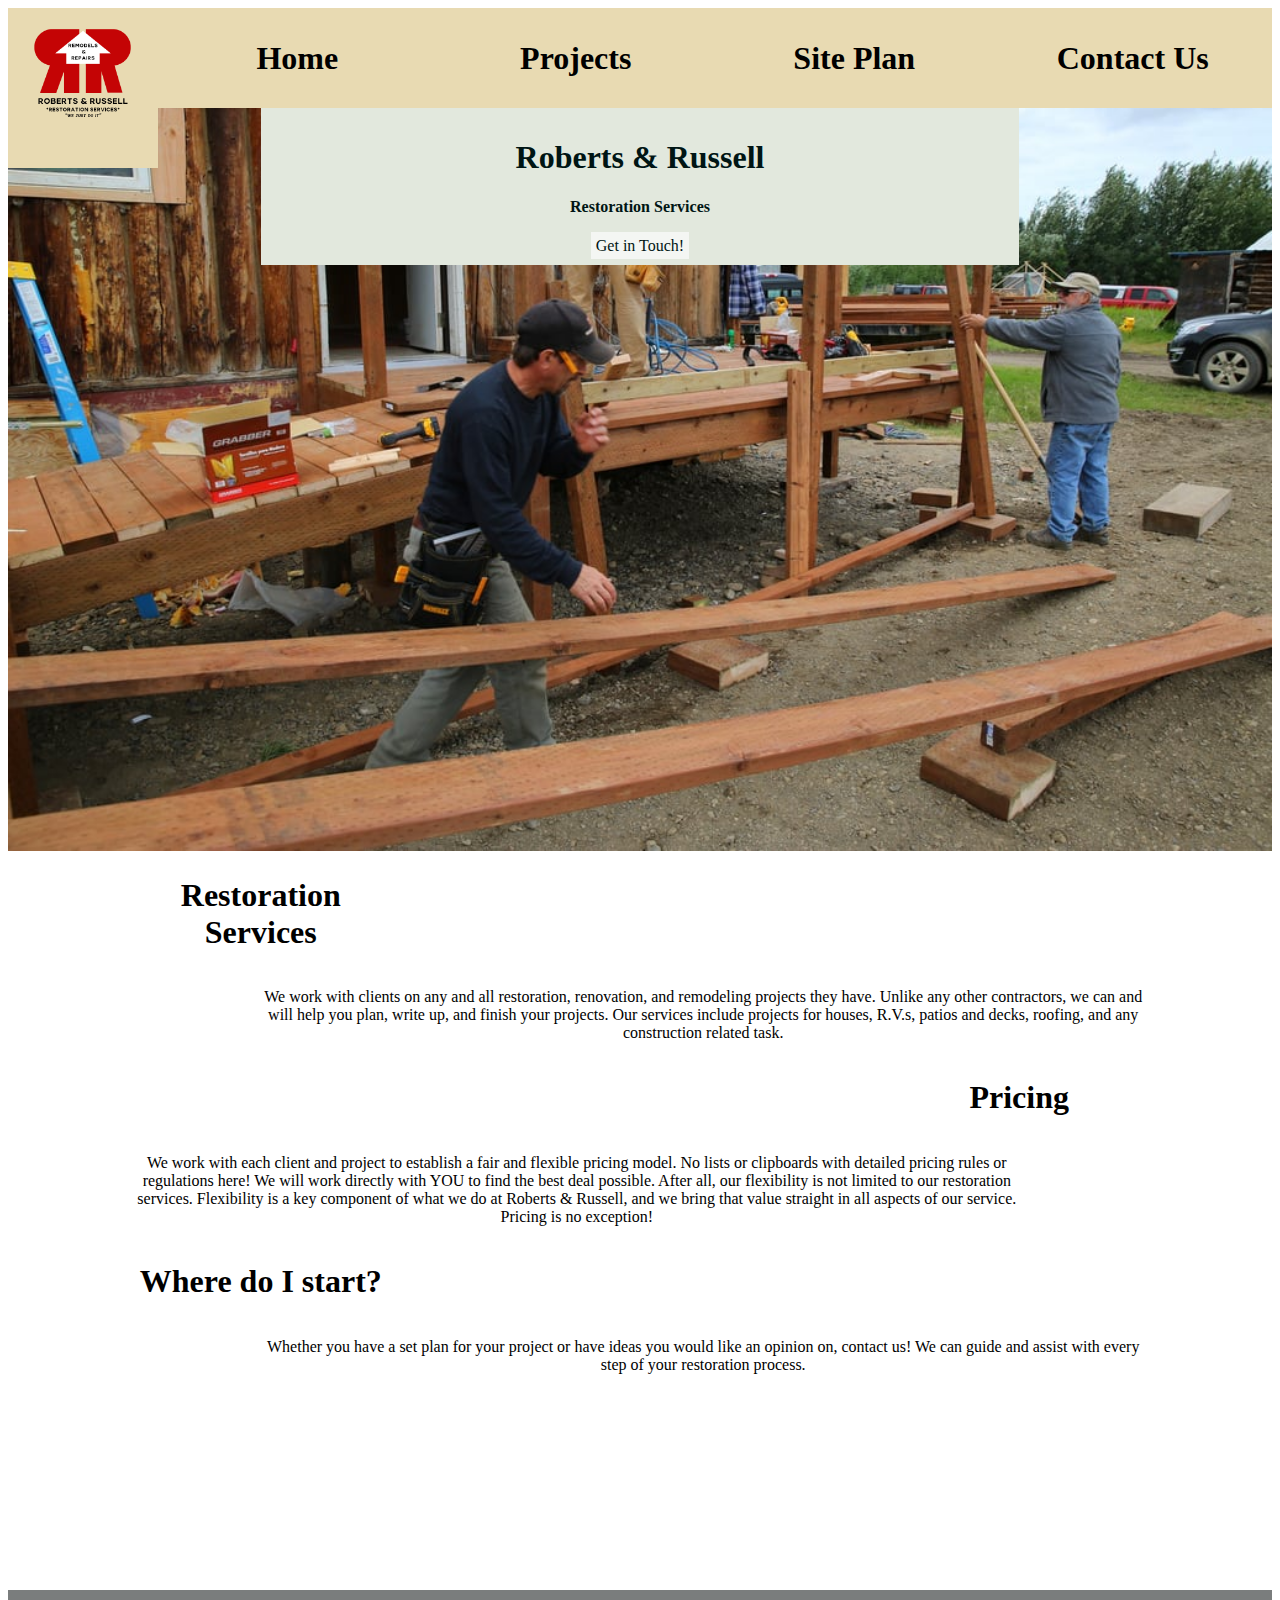
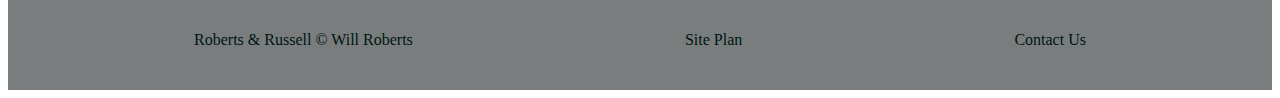
<file: wdd130/construction/index.html>
<!DOCTYPE html>
<html lang="en">
<head>
    <meta charset="UTF-8">
    <meta name="viewport" content="width=device-width, initial-scale=1.0">
    <link rel="stylesheet" href="styles/style.css">
    <title>Roberts & Russell | Restoration Services</title>
</head>

<body>
    <div id="content">
        <header>
            <a id="logo_link" href="index.html">
                <img class="logo" src="images/R&RLogo.png" alt="Roberts and Russell Logo">
            </a>
            <nav>
                <a href="index.html"><h1>Home</h1></a>
                <a href="projects.html"><h1>Projects</h1></a>
                <a href="site-plan.html"><h1>Site Plan</h1></a>
                <a href="contactus.html"><h1>Contact Us</h1></a>
            </nav>
        </header>

        <div id="hero">
            <div id="hero-box">
                <img id="hero-img" src="images/Home Page Hero img.jpg" alt="Construction and Restoration Project">
            </div>
            <section id="hero-msg">
                <h1 class="home-title">Roberts & Russell</h1>
                <h4>Restoration Services</h4>
                <div class='button-box'>
                    <a class='book' href="contactus.html">Get in Touch!</a>
                </div>
            </section>
        </div>
    </div>
</body>

<main class="home-grid">
    <section class="restoration-services">
        <h1>
            Restoration Services
        </h1>
        <p>
            We work with clients on any and all restoration, renovation, and remodeling projects they have. Unlike any other contractors, we can and will help you plan, write up, and finish your projects.
            Our services include projects for houses, R.V.s, patios and decks, roofing, and any construction related task.
        </p>
    </section>
    <section class="pricing">
        <h1>
            Pricing
        </h1>
        <p>
            We work with each client and project to establish a fair and flexible pricing model. No lists or clipboards with detailed pricing rules or regulations here! 
            We will work directly with YOU to find the best deal possible.
            After all, our flexibility is not limited to our restoration services. Flexibility is a key component of what we do at Roberts & Russell, and we bring that value straight in all aspects of our service. 
            Pricing is no exception!
        </p>
    </section>
    <section class="where-to-start">
        <h1>
            Where do I start?
        </h1>
        <p>
            Whether you have a set plan for your project or have ideas you would like an opinion on, contact us! 
            We can guide and assist with every step of your restoration process.
        </p>
    </section>
</main>

<footer>
    <p>Roberts & Russell &copy; Will Roberts</p>
    <p class="link-footer"><a href="site-plan.html">Site Plan</a></p>
    <p class="link-footer"><a href="contactus.html">Contact Us</a></p>
</footer>

</html>
</file>
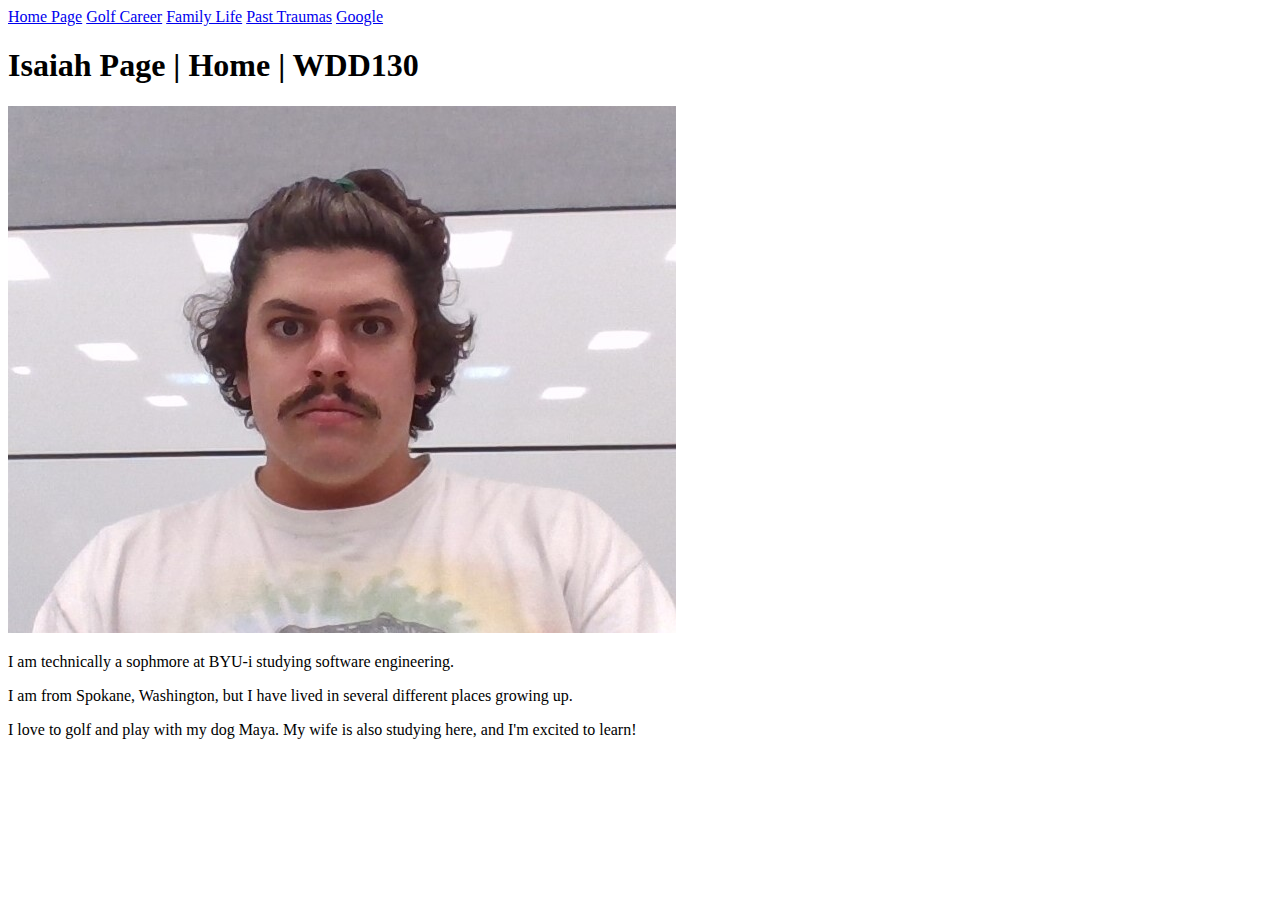
<file: wdd130/etc/index.html>
<!DOCTYPE html>
<html lang="en">
<head>
    <meta charset="UTF-8">
    <meta name="viewport" content="width=device-width, initial-scale=1.0">
    <title>Isaiah Page Introduction</title>
    <link href="style.css">
</head>

<body>
    <header>
        <nav>
            <a href="index.html">Home Page</a>
            <a href="golf.html">Golf Career</a>
            <a href="family_life.html">Family Life</a>
            <a href="past_traumas.html">Past Traumas</a>
            <a href="https://www.google.com" target="_blank">Google</a>
        </nav>
        <main>
            <h1>Isaiah Page | Home | WDD130</h1>
            <img src="WIN_20230912_13_02_08_Pro.jpg" alt="Image of me">
            <p>I am technically a sophmore at BYU-i studying software engineering.</p>
            <p>I am from Spokane, Washington, but I have lived in several different places growing up.</p>
            <p>I love to golf and play with my dog Maya. My wife is also studying here, and I'm excited to learn!</p>
        </main>
    </header>
    
</body>
</html>
</file>
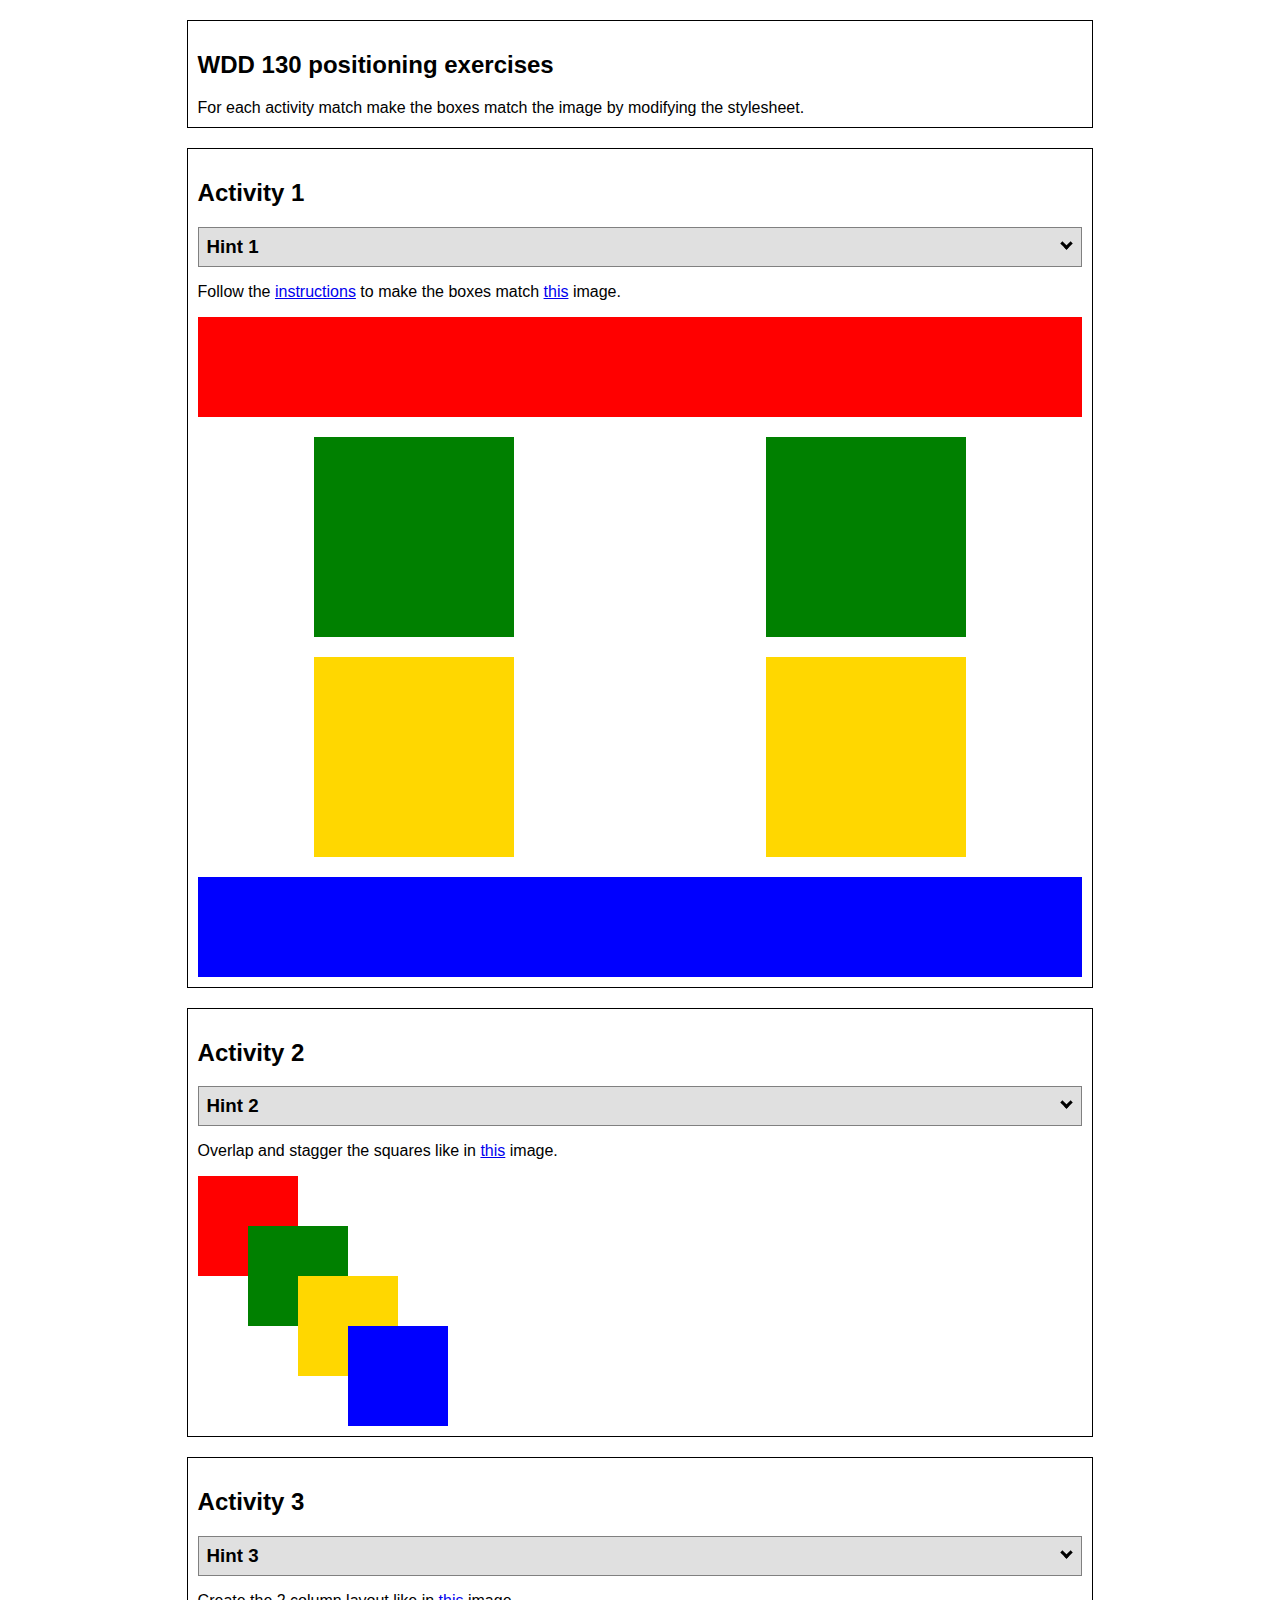
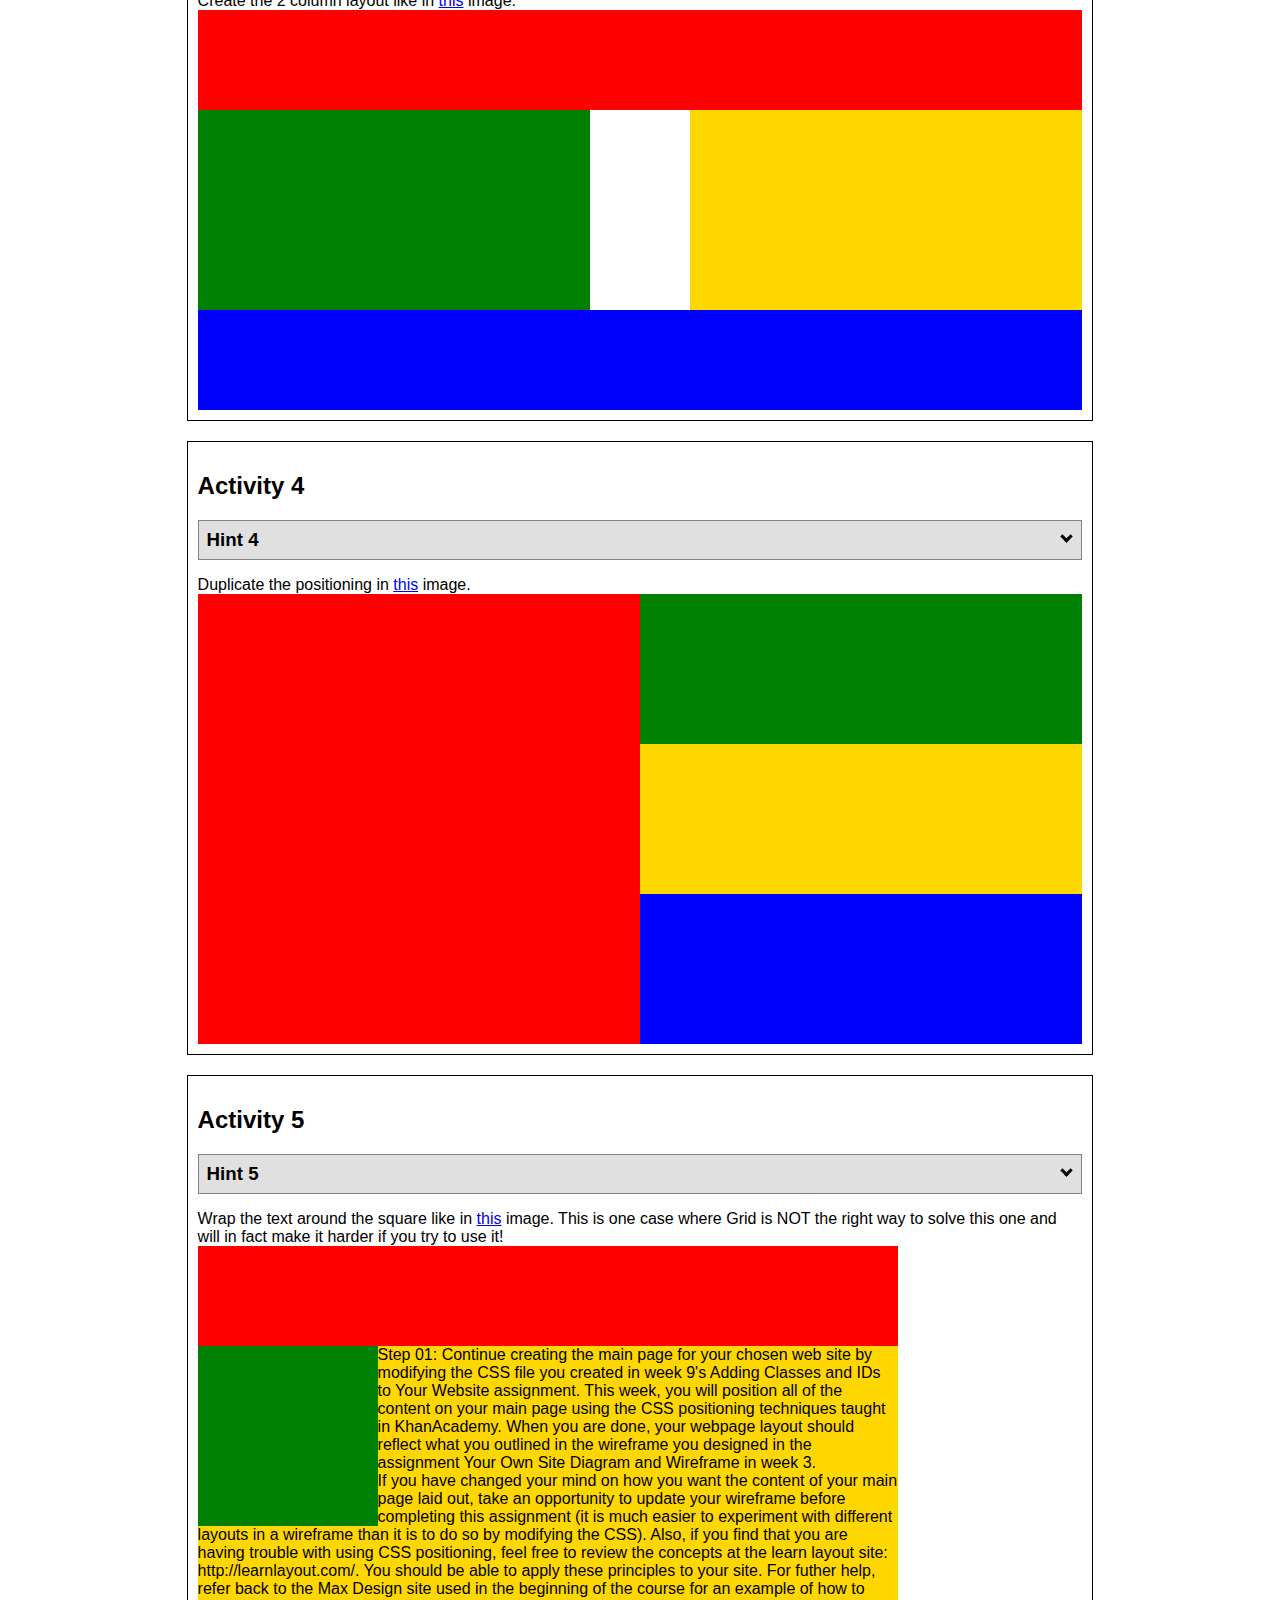
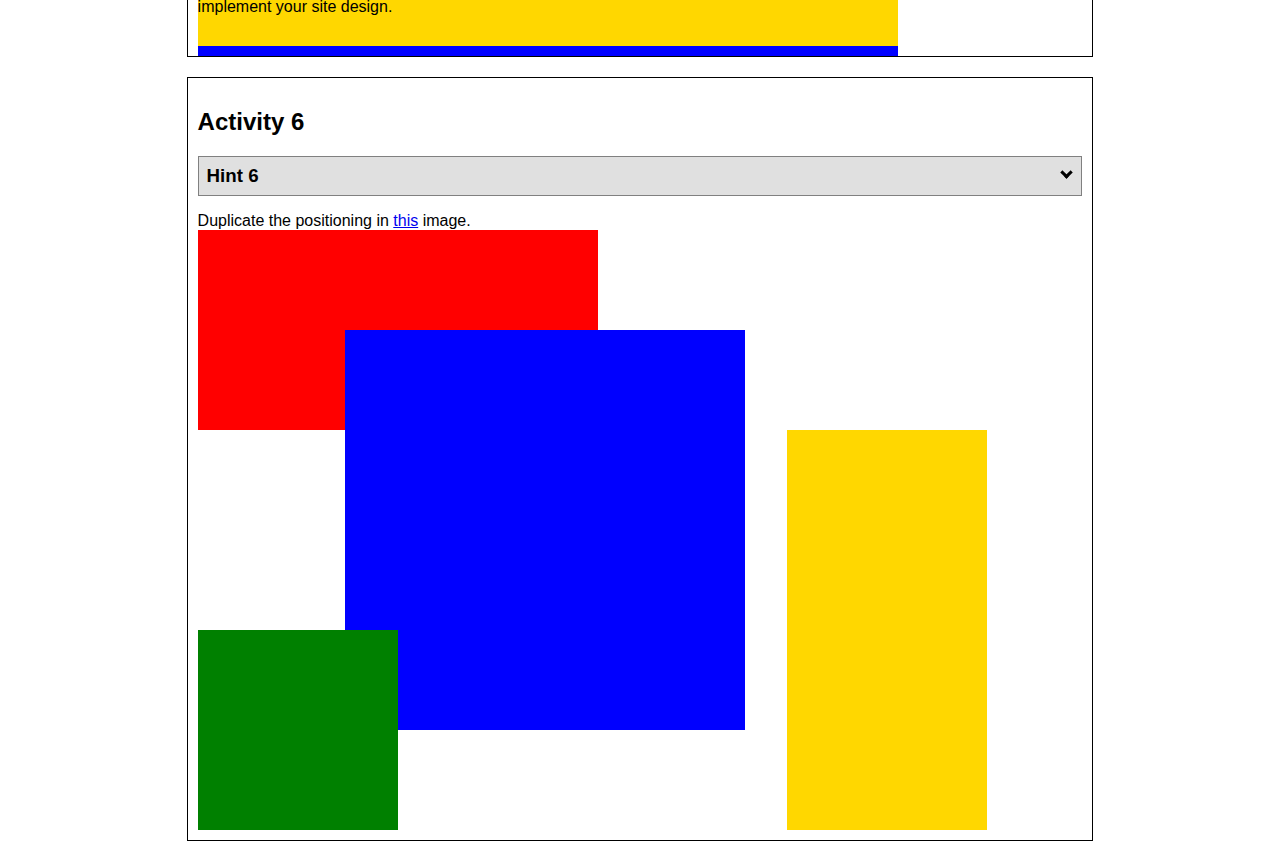
<file: wdd130/positioning.html>
<!DOCTYPE html>
<html lang="en">
    <head>
    <!-- HTML - Name: positioning.html -->
    <title>Positioning Activity</title>
    <link rel="stylesheet" type="text/css" href="positionstyles.css" />
    </head>
    <body>
    <div class="activity">
        <h2>WDD 130 positioning exercises</h2>
        For each activity match make the boxes match the image by modifying the stylesheet.</div>
    <div class="activity">
        <h2>Activity 1</h2>
        <section class="hint"><input type="checkbox" ><i></i> <h3>Hint 1</h3><div><p>Check out the <a href="https://byui-wdd.github.io/wdd130/activities/css-positioning.html" target="_blank">activity instructions</a> in Ilearn!</p></div></section>
        <p>Follow the <a href="https://byui-wdd.github.io/wdd130/activities/css-positioning.html" target="_blank">instructions</a> to make the boxes match  <a href="https://byui-wdd.github.io/wdd130/images/example1.png" target="_blank">this</a> image.</p>
        <div class="content1" >
        <div class="red1" ></div>
        <div class="green1" ></div>
        <div class="green1" ></div>
        <div class="yellow1"></div>
        <div class="yellow1"></div>
        <div class="blue1"></div>
        </div>
    </div>
    <div class="activity">
        <h2>Activity 2</h2>
        <section class="hint"><input type="checkbox" > <h3>Hint 2</h3><i></i><div><p>Remember that the best way to shift elements around slightly on the page is with Margins.  You could also use Grid.  Either would work for this. If you choose margin remember that you can use a <em>negative</em> margin. (ie margin-top: -20px;)</p><h4>Properties used:</h4><ul><li>margin-top, margin-left</li><li>...or...</li><li>grid-template-columns: 50px 50px 50px 50px 50px</li></ul></div></section>
        <p>Overlap and stagger the squares like in <a href="https://byui-wdd.github.io/wdd130/images/example2.png" target="_blank">this</a> image.</p>
        <div class="content2" >
        <div class="red2" ></div>
        <div class="green2" ></div>
        <div class="yellow2"></div>
        <div class="blue2"></div>
        </div>
    </div>
    <div class="activity">
        <h2>Activity 3</h2>
        <section class="hint"><input type="checkbox" > <h3>Hint 3</h3><i></i><div><p>This one is going to be best solved with CSS Grid. Remember to make the boxes the right width first...then start moving them around. </p><h4>Properties used:</h4><ul><li>display:grid;</li><li>grid-template-columns:</li><li>grid-column-gap:</li>
        <li>grid-column:</li>  </ul></div></section>
        Create the 2 column layout like in <a href="https://byui-wdd.github.io/wdd130/images/example3.png" target="_blank">this</a>  image.
        <div class="content3" >
        <div class="red3" ></div>
        <div class="green3" ></div>
        <div class="yellow3"></div>
        <div class="blue3"></div>
        </div>
    </div>
    <div class="activity">
        <h2>Activity 4</h2>
        <section class="hint"><input type="checkbox" > <h3>Hint 4</h3><i></i><div><p>For the others we have been primarily concerned with width. For this one you will need to adjust height as well. </p><h4>Properties used:</h4><ul><li>display:grid;</li><li>grid-template-columns:</li><li>grid-row:</li></ul></div></section>
        Duplicate the positioning in <a href="https://byui-wdd.github.io/wdd130/images/example4.png" target="_blank">this</a> image. 
        <div class="content4" >
        <div class="red4" ></div>
        <div class="green4" ></div>
        <div class="yellow4"></div>
        <div class="blue4"></div>
        </div>
    </div>

    <div class="activity">
        <h2>Activity 5</h2>
        <section class="hint"><input type="checkbox" > <h3>Hint 5</h3><i></i><div><p>Grid is <strong>not</strong> the right way to do this.  In fact there is only one way to really do that...and that is with float. Remember that we float the thing we want the text to wrap around.  Also remember to start by making all the shapes the right size and shape.</p><h4>Properties used:</h4><ul><li>float: left;</li></ul></div></section>
        Wrap the text around the square like in <a href="https://byui-wdd.github.io/wdd130/images/example5.png" target="_blank">this</a> image. This is one case where Grid is NOT the right way to solve this one and will in fact make it harder if you try to use it!
        <div class="content5" >
        <div class="red5" ></div>
        <div class="green5" ></div>
        <div class="yellow5">Step 01: Continue creating the main page for your chosen web site by modifying the CSS file you created in week 9's Adding Classes and IDs to Your Website assignment. This week, you will position all of the content on your main page using the CSS positioning techniques taught in KhanAcademy. When you are done, your webpage layout should reflect what you outlined in the wireframe you designed in the assignment Your Own Site Diagram and Wireframe in week 3. <br />
            If you have changed your mind on how you want the content of your main page laid out, take an opportunity to update your wireframe before completing this assignment (it is much easier to experiment with different layouts in a wireframe than it is to do so by modifying the CSS). Also, if you find that you are having trouble with using CSS positioning, feel free to review the concepts at the learn layout site: http://learnlayout.com/. You should be able to apply these principles to your site. For futher help, refer back to the Max Design site used in the beginning of the course for an example of how to implement your site design.</div>
        <div class="blue5"></div>
        </div>
    </div>
    <div class="activity">
        <h2>Activity 6</h2>
        <section class="hint"><input type="checkbox" > <h3>Hint 6</h3><i></i><div><p>This one is all about visualizing the grid behind the layout. If you are having a hard time doing that first: all the sizes are even multiples of 100, and second here is another example with the lines drawn: <a href="https://byui-wdd.github.io/wdd130/images/example6-hint.png" target="_blank">example 6 with lines</a>. For this one you will find it easiest if you use px for the column width. You can also use <kbd>z-index</kbd> to control the element layering.    </p><h4>Properties used:</h4><ul><li>display:grid;</li><li>grid-template-columns:</li><li>grid-column:</li><li>grid-row:</li><li><a href="https://www.w3schools.com/cssref/pr_pos_z-index.asp" target="_blank">z-index:</a></li></ul></div></section>
        Duplicate the positioning in <a href="https://byui-wdd.github.io/wdd130/images/example6.png" target="_blank">this</a> image.
        <div class="content6" >
        <div class="red6" ></div>
        <div class="green6" ></div>
        <div class="yellow6"></div>
        <div class="blue6"></div>
        </div>
    </div>
    </body>
</html>
</file>
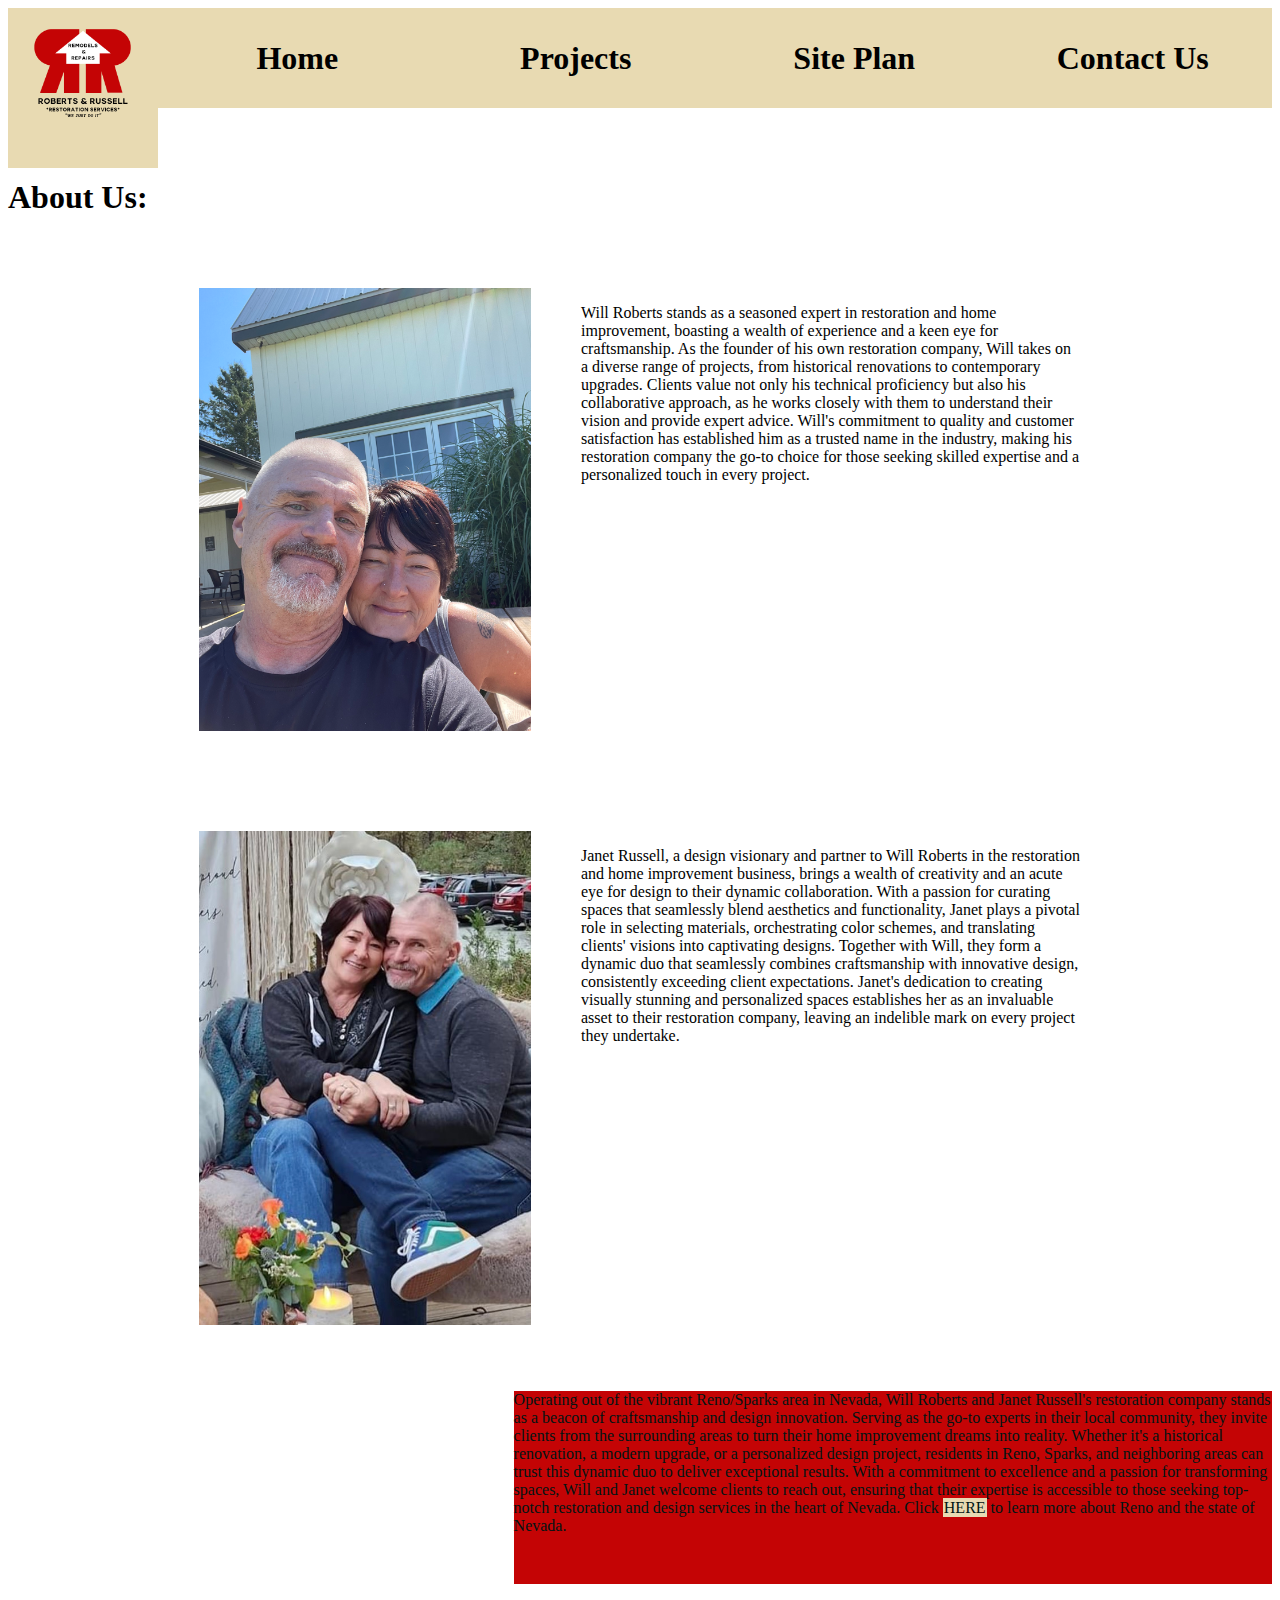
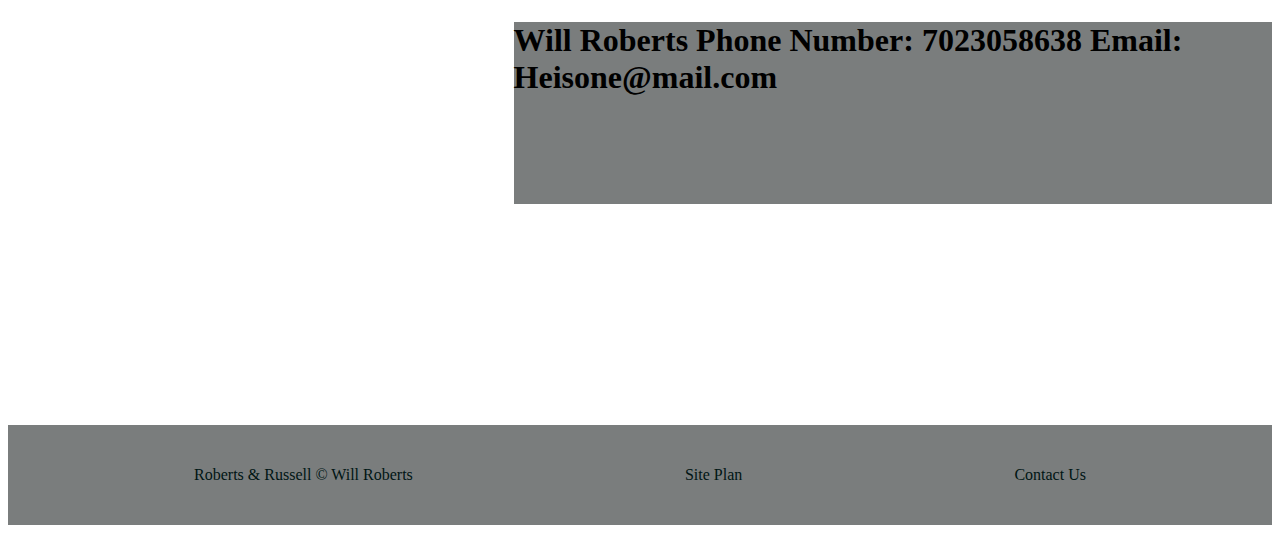
<file: wdd130/construction/contactus.html>
<!DOCTYPE html>
<html lang="en">
<head>
    <meta charset="UTF-8">
    <meta name="viewport" content="width=device-width, initial-scale=1.0">
    <link rel="stylesheet" href="styles/style.css">
    <title>Roberts & Russell | Restoration Services</title>
</head>

<body>
    <div id="content">
        <header>
            <a id="logo_link" href="index.html">
                <img class="logo" src="images/R&RLogo.png" alt="Roberts and Russell Logo">
            </a>
            <nav>
                <a href="index.html"><h1>Home</h1></a>
                <a href="projects.html"><h1>Projects</h1></a>
                <a href="site-plan.html"><h1>Site Plan</h1></a>
                <a href="contactus.html"><h1>Contact Us</h1></a>
            </nav>
        </header>
    </div>
</body>

<main class="info-grid">
    <section class="about-us">
        <h1>
            About Us:
        </h1>
        <img class="headshot1" src="images/Will and Janet 2.jpg" alt="Will Roberts Photo">
        <p class="bio-text1">
            Will Roberts stands as a seasoned expert in restoration and home improvement, boasting a wealth of experience and a keen eye for craftsmanship. As the founder of his own restoration company, Will takes on a diverse range of projects, from historical renovations to contemporary upgrades. 
            Clients value not only his technical proficiency but also his collaborative approach, as he works closely with them to understand their vision and provide expert advice. 
            Will's commitment to quality and customer satisfaction has established him as a trusted name in the industry, making his restoration company the go-to choice for those seeking skilled expertise and a personalized touch in every project.
        </p>
        <img class="headshot2" src="images/Will and Janet 1.jpg" alt="Russell headshot bio picture">
        <p class="bio-text2">
            Janet Russell, a design visionary and partner to Will Roberts in the restoration and home improvement business, brings a wealth of creativity and an acute eye for design to their dynamic collaboration. 
            With a passion for curating spaces that seamlessly blend aesthetics and functionality, Janet plays a pivotal role in selecting materials, orchestrating color schemes, and translating clients' visions into captivating designs. 
            Together with Will, they form a dynamic duo that seamlessly combines craftsmanship with innovative design, consistently exceeding client expectations. Janet's dedication to creating visually stunning and personalized spaces establishes her as an invaluable asset to their restoration company, leaving an indelible mark on every project they undertake.
        </p>
    </section>
    <section class="information">
        <iframe class="map" src="https://www.google.com/maps/embed?pb=!1m18!1m12!1m3!1d196869.0887984927!2d-120.01565037890765!3d39.55781466529595!2m3!1f0!2f0!3f0!3m2!1i1024!2i768!4f13.1!3m3!1m2!1s0x809940ae9292a09d%3A0x40c5c5ce7438f787!2sReno%2C%20NV!5e0!3m2!1sen!2sus!4v1702075731193!5m2!1sen!2sus" width="600" height="450" style="border:0;" allowfullscreen="" loading="lazy" referrerpolicy="no-referrer-when-downgrade"></iframe>
        <p class="location">
            Operating out of the vibrant Reno/Sparks area in Nevada, Will Roberts and Janet Russell's restoration company stands as a beacon of craftsmanship and design innovation. 
            Serving as the go-to experts in their local community, they invite clients from the surrounding areas to turn their home improvement dreams into reality. 
            Whether it's a historical renovation, a modern upgrade, or a personalized design project, residents in Reno, Sparks, and neighboring areas can trust this dynamic duo to deliver exceptional results. 
            With a commitment to excellence and a passion for transforming spaces, Will and Janet welcome clients to reach out, ensuring that their expertise is accessible to those seeking top-notch restoration and design services in the heart of Nevada.
            Click <a href="https://www.reno.gov/" target="_blank" rel="noopener noreferrer">HERE</a> to learn more about Reno and the state of Nevada.
        </p>
        <h1 class="contact-info">
            Will Roberts 
            Phone Number: 7023058638
            Email: Heisone@mail.com
        </h1>
    </section>
</main>

<footer>    
    <p>Roberts & Russell &copy; Will Roberts</p>
    <p class="link-footer"><a href="site-plan.html">Site Plan</a></p>
    <p class="link-footer"><a href="contactus.html">Contact Us</a></p>
</footer>

</html>
</file>
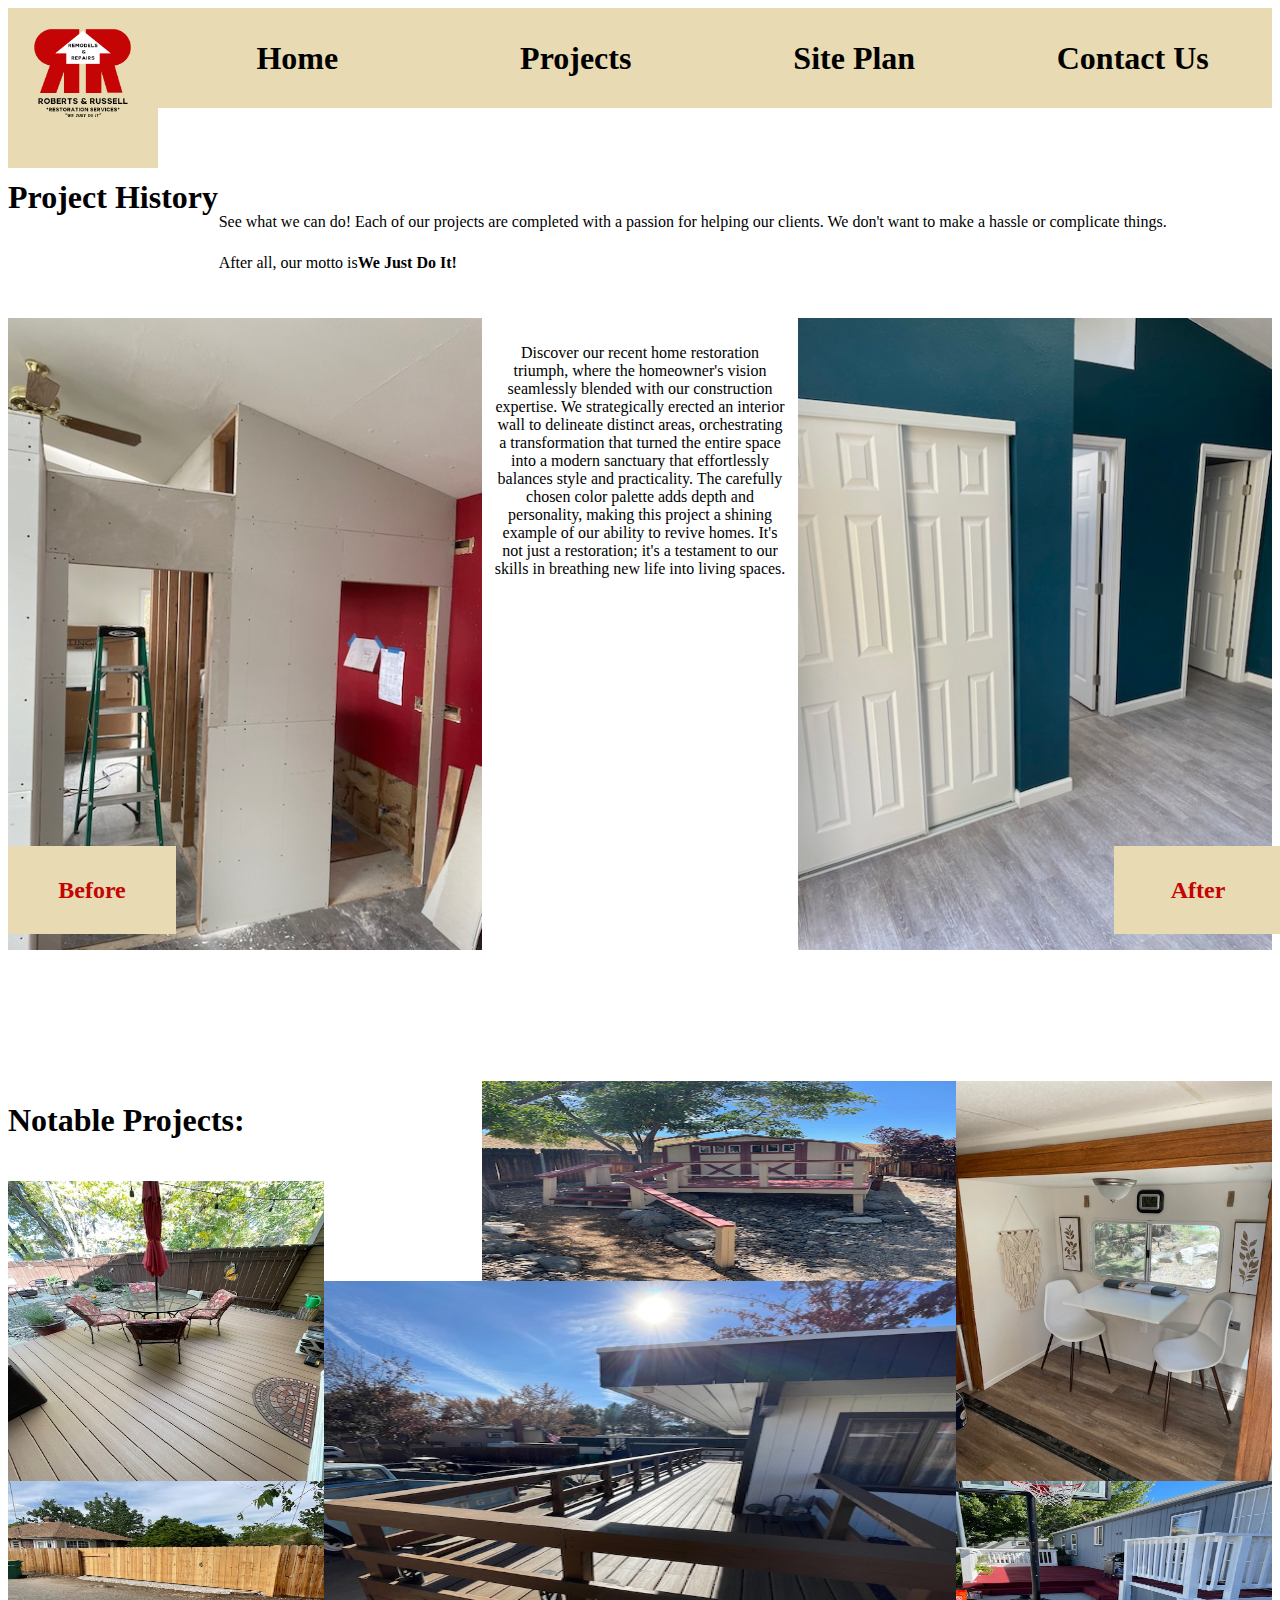
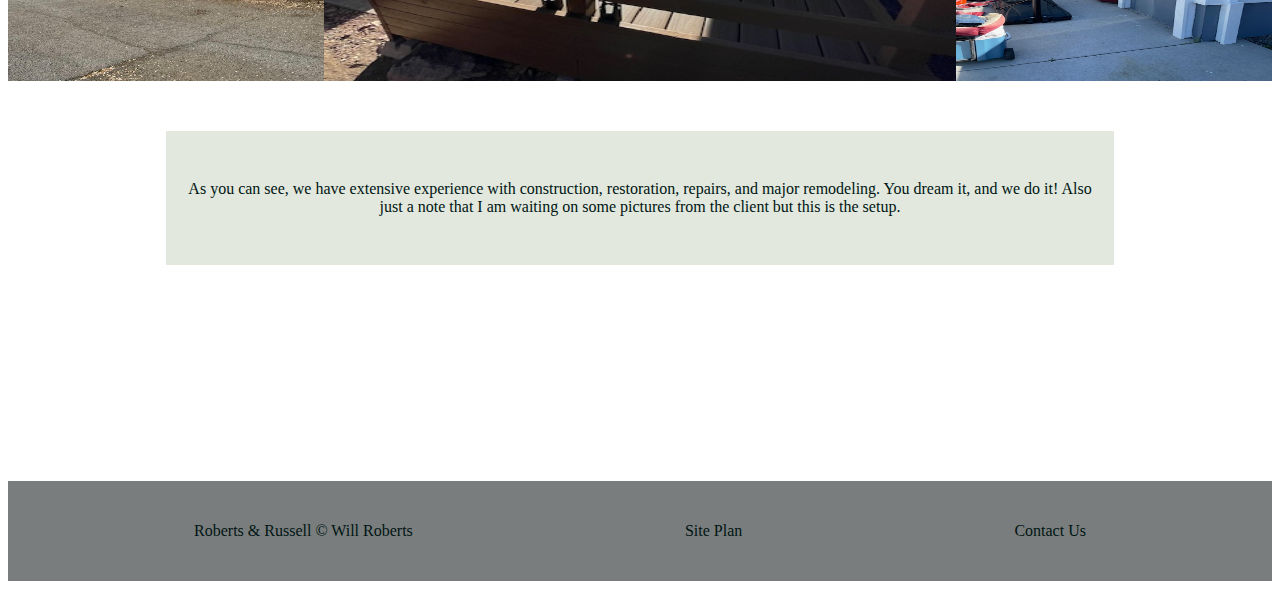
<file: wdd130/construction/projects.html>
<!DOCTYPE html>
<html lang="en">
<head>
    <meta charset="UTF-8">
    <meta name="viewport" content="width=device-width, initial-scale=1.0">
    <link rel="stylesheet" href="styles/style.css">
    <title>Roberts & Russell | Restoration Services</title>
</head>

<body>
    <div id="content">
        <header>
            <a id="logo_link" href="index.html">
                <img class="logo" src="images/R&RLogo.png" alt="Roberts and Russell Logo">
            </a>
            <nav>
                <a href="index.html"><h1>Home</h1></a>
                <a href="projects.html"><h1>Projects</h1></a>
                <a href="site-plan.html"><h1>Site Plan</h1></a>
                <a href="contactus.html"><h1>Contact Us</h1></a>
            </nav>
        </header>
        <section class="title">
            <h1>
                Project History
            </h1>
            <p>
                See what we can do! Each of our projects are completed with a passion for helping our clients. 
                We don't want to make a hassle or complicate things.
            </p>
            <p>
                After all, our motto is<b>We Just Do It!</b>
            </p>
        </section>
    </div>
</body>

<main class="project-grid">
    <section class="headline-project">
        <h2 class="before-title">
            Before
        </h2>
        <h2 class="after-title">
            After
        </h2>
        <div id="before-project">
            <img id="before-img" src="images/Watt Street Before 2.jpg" alt="Before picture of headline restoration project">
        </div>
        <div id="after-project">
            <img id="after-img" src="images/Watt Street After 6.jpg" alt="After picture of the same headline restoration project">
        </div>
        <p class="project-description">
            Discover our recent home restoration triumph, where the homeowner's vision seamlessly blended with our construction expertise. 
            We strategically erected an interior wall to delineate distinct areas, orchestrating a transformation that turned the entire space into a modern sanctuary that effortlessly balances style and practicality. 
            The carefully chosen color palette adds depth and personality, making this project a shining example of our ability to revive homes. 
            It's not just a restoration; it's a testament to our skills in breathing new life into living spaces.
        </p>
    </section>
    <section class="assorted-projects">
        <h1>
            Notable Projects:
        </h1>
        <div id="project1">
            <img class="project1-img" src="images/Shed Deck After 2.jpg" alt="First project picture construction">
        </div>
        <div id="project2">
            <img class="project2-img" src="images/R.V. After 5.jpg" alt="Second project picture remodeling">
        </div>
        <div id="project3">
            <img class="project3-img" src="images/Back Porch Deck After 1.jpg" alt="Third project picture restoration">
        </div>
        <div id="project4">
            <img class="project4-img" src="images/Backyard Patio Deck After 11.jpg" alt="Fourth project picture repairs house">
        </div>
        <div id="project5">
            <img class="project5-img" src="images/Patio Deck After 1.jpg" alt="Fifth project picture major remodeling">
        </div>
        <div id="project6">
            <img class="project6-img" src="images/Alley Way Access Gate After 5.jpg" alt="Sixth project picture construction">
        </div>
        <p class="project-experience">
            As you can see, we have extensive experience with construction, restoration, repairs, and major remodeling. You dream it, and we do it!
            Also just a note that I am waiting on some pictures from the client but this is the setup.
        </p>
    </section>
</main>

<footer>
    <p>Roberts & Russell &copy; Will Roberts</p>
    <p class="link-footer"><a href="site-plan.html">Site Plan</a></p>
    <p class="link-footer"><a href="contactus.html">Contact Us</a></p>
</footer>

</html>
</file>
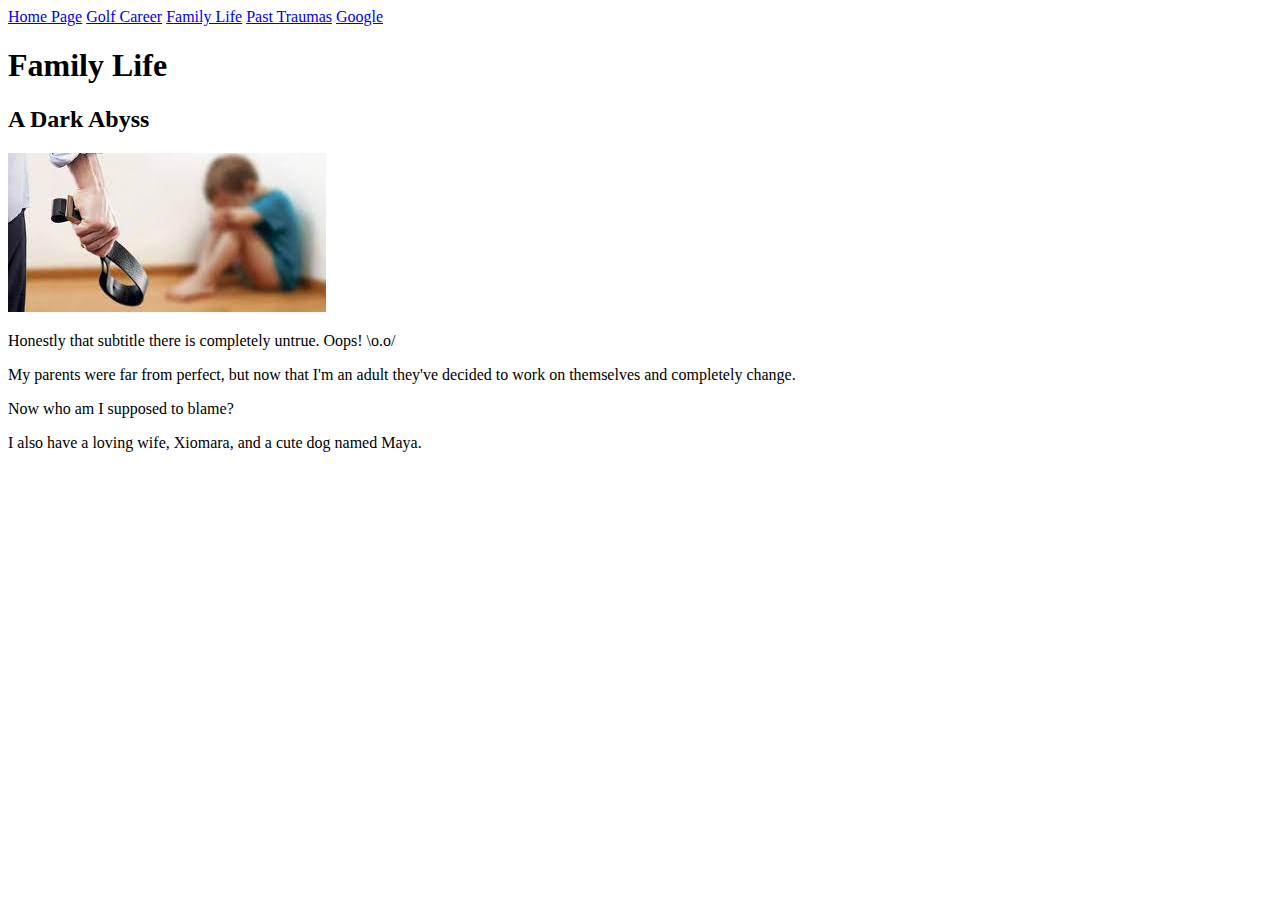
<file: wdd130/etc/family_life.html>
<!DOCTYPE html>
<html lang="en">
<head>
    <meta charset="UTF-8">
    <meta name="viewport" content="width=device-width, initial-scale=1.0">
    <title>Isaiah Page Introduction</title>
    <link href="style.css">
</head>

<body>
    <header>
        <nav>
            <a href="index.html">Home Page</a>
            <a href="golf.html">Golf Career</a>
            <a href="family_life.html">Family Life</a>
            <a href="past_traumas.html">Past Traumas</a>
            <a href="https://www.google.com" target="_blank">Google</a>
        </nav>
        <main>
            <h1>Family Life</h1>
            <h2>A Dark Abyss</h2>
            <img src="download.jpg" alt="Image of me">
            <p>Honestly that subtitle there is completely untrue. Oops! \o.o/</p>
            <p>My parents were far from perfect, but now that I'm an adult they've decided to work on themselves and completely change.</p>
            <p>Now who am I supposed to blame?</p>
            <p>I also have a loving wife, Xiomara, and a cute dog named Maya.</p>
        </main>
    </header>
    
</body>
</html>
</file>
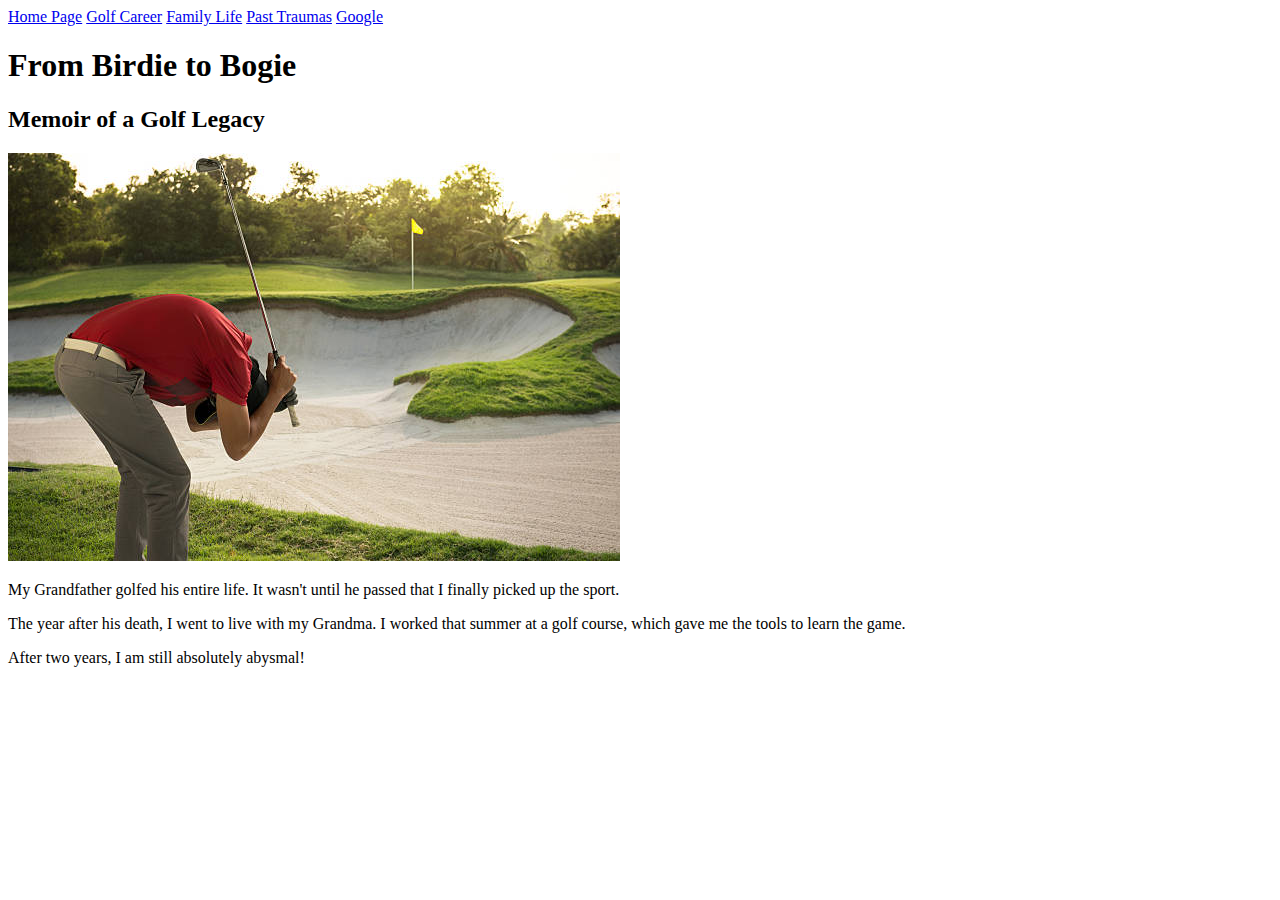
<file: wdd130/etc/golf.html>
<!DOCTYPE html>
<html lang="en">
<head>
    <meta charset="UTF-8">
    <meta name="viewport" content="width=device-width, initial-scale=1.0">
    <title>Golf Career</title>
    <link href="style.css">
</head>

<body>
    <header>
        <nav>
            <a href="index.html">Home Page</a>
            <a href="golf.html">Golf Career</a>
            <a href="family_life.html">Family Life</a>
            <a href="past_traumas.html">Past Traumas</a>
            <a href="https://www.google.com" target="_blank">Google</a>
        </nav>
        <main>
            <h1>From Birdie to Bogie</h1>
            <h2>Memoir of a Golf Legacy</h2>
            <img src="istockphoto-483117209-612x612.jpg" alt="Image of me">
            <p>My Grandfather golfed his entire life. It wasn't until he passed that I finally picked up the sport.</p>
            <p>The year after his death, I went to live with my Grandma. I worked that summer at a golf course, which gave me the tools to learn the game.</p>
            <p>After two years, I am still absolutely abysmal!</p>
        </main>
    </header>
    
</body>
</html>
</file>
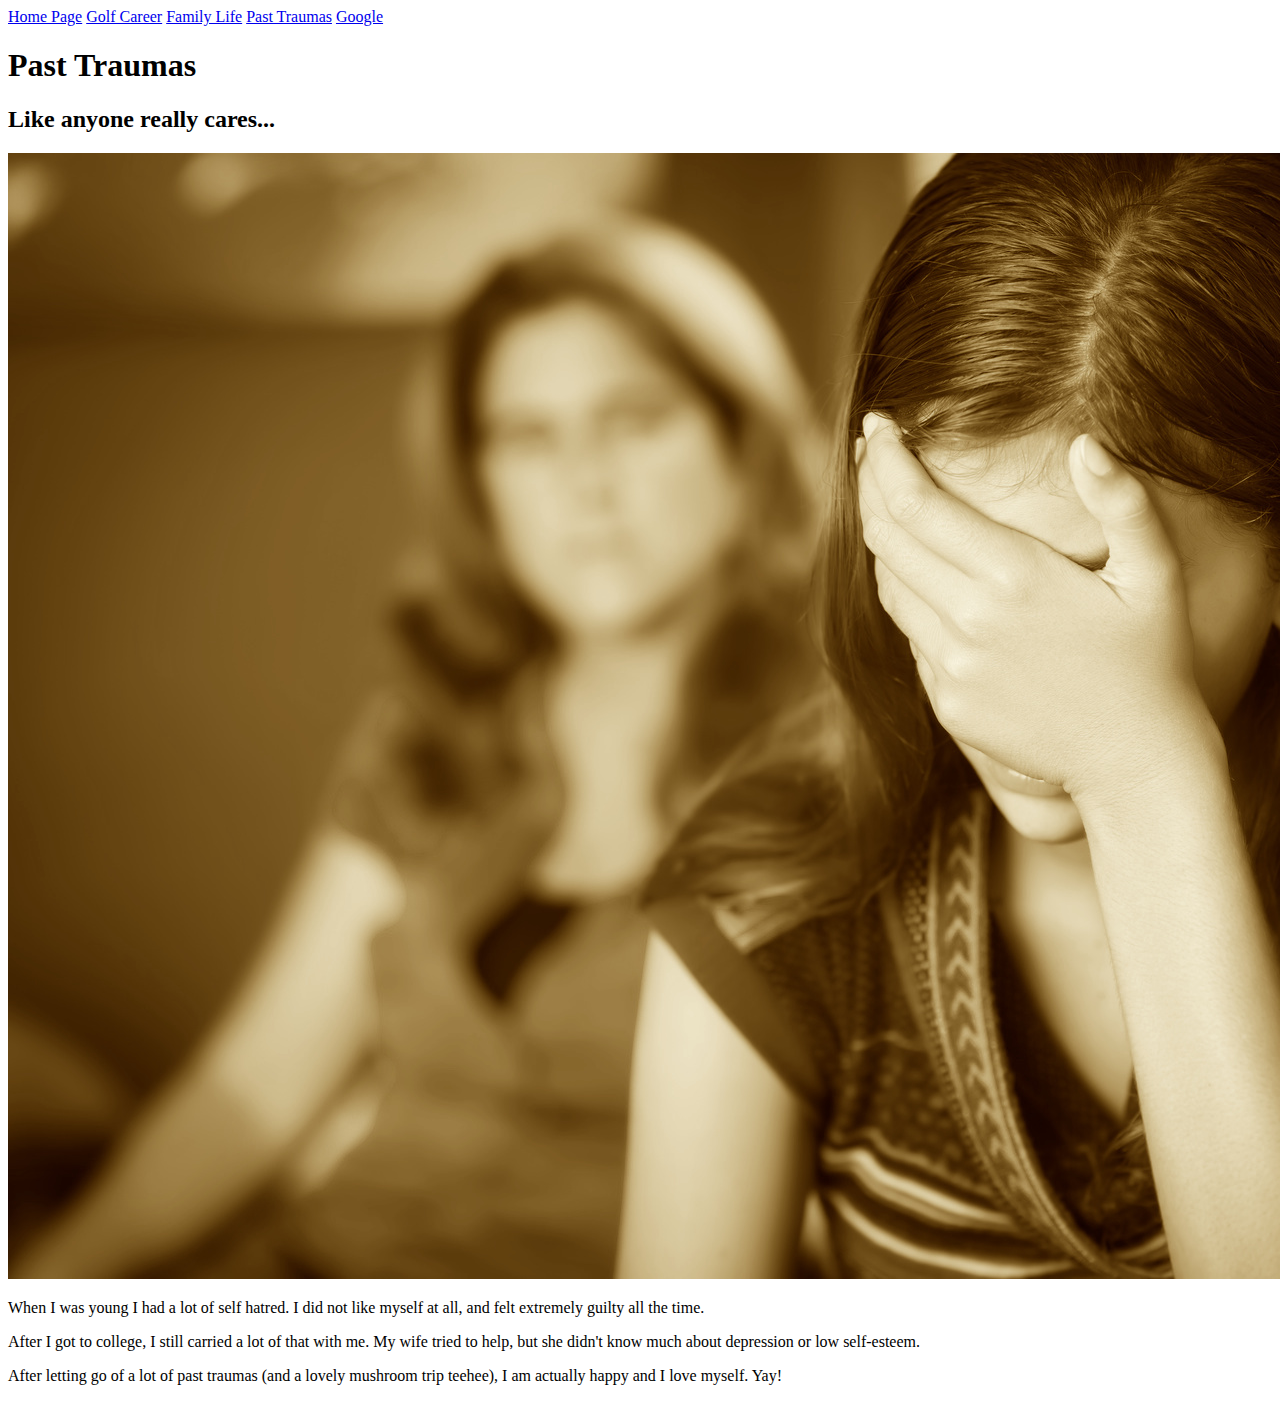
<file: wdd130/etc/past_traumas.html>
<!DOCTYPE html>
<html lang="en">
<head>
    <meta charset="UTF-8">
    <meta name="viewport" content="width=device-width, initial-scale=1.0">
    <title>Isaiah Page Introduction</title>
    <link href="style.css">
</head>

<body>
    <header>
        <nav>
            <a href="index.html">Home Page</a>
            <a href="golf.html">Golf Career</a>
            <a href="family_life.html">Family Life</a>
            <a href="past_traumas.html">Past Traumas</a>
            <a href="https://www.google.com" target="_blank">Google</a>
        </nav>
        <main>
            <h1>Past Traumas</h1>
            <h2>Like anyone really cares...</h2>
            <img src="image-asset.jpeg" alt="Image of me">
            <p>When I was young I had a lot of self hatred. I did not like myself at all, and felt extremely guilty all the time.</p>
            <p>After I got to college, I still carried a lot of that with me. My wife tried to help, but she didn't know much about depression or low self-esteem.</p>
            <p>After letting go of a lot of past traumas (and a lovely mushroom trip teehee), I am actually happy and I love myself. Yay!</p>
        </main>
    </header>
    
</body>
</html>
</file>
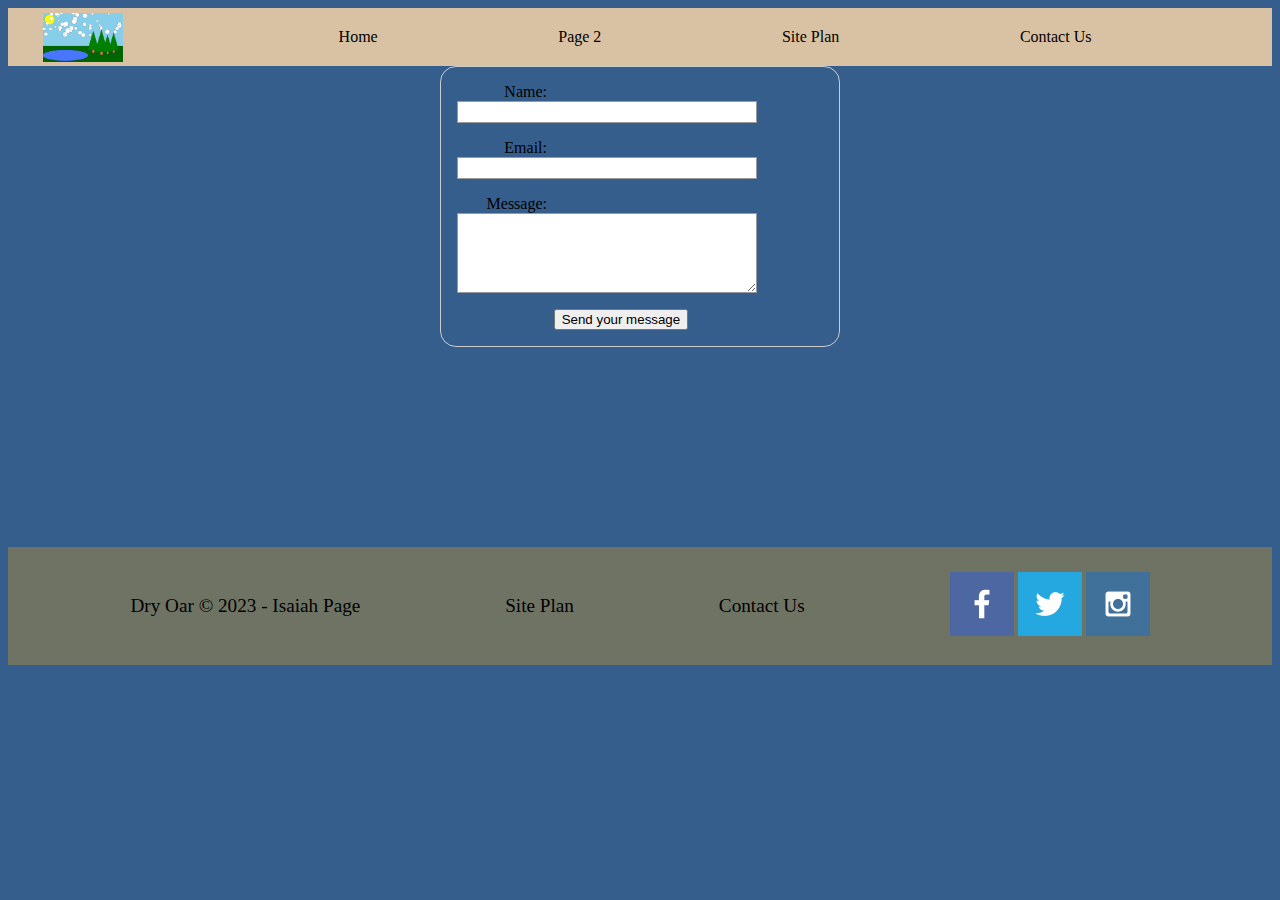
<file: wdd130/wwr/contactus.html>
<!DOCTYPE html>
<html lang="en">
<head>
    <meta charset="UTF-8">
    <meta http-equiv="X-UA-Compatible" content="IE=edge">
    <meta name="viewport" content="width=device-width, initial-scale=1.0">
    <link rel="stylesheet" href="styles/style.css">
    <style>
        form {
        /* Center the form on the page */
        margin: 0 auto;
        width: 400px;
        /* Form outline */
        padding: 1em;
        border: 1px solid #ccc;
        border-radius: 1em;
        }

        ul {
        list-style: none;
        padding: 0;
        margin: 0;
        }

        form li + li {
        margin-top: 1em;
        }

        label {
        /* Uniform size & alignment */
        display: inline-block;
        width: 90px;
        text-align: right;
        }

        input,
        textarea {
        /* To make sure that all text fields have the same font settings
            By default, textareas have a monospace font */
        font: 1em sans-serif;

        /* Uniform text field size */
        width: 300px;
        box-sizing: border-box;

        /* Match form field borders */
        border: 1px solid #999;
        }

        input:focus,
        textarea:focus {
        /* Additional highlight for focused elements */
        border-color: #000;
        }

        textarea {
        /* Align multiline text fields with their labels */
        vertical-align: top;

        /* Provide space to type some text */
        height: 5em;
        }

        .button {
        /* Align buttons with the text fields */
        padding-left: 90px; /* same size as the label elements */
        }

        button {
        /* This extra margin represent roughly the same space as the space
            between the labels and their text fields */
        margin-left: 0.5em;
        }
        #feedback {
        background-color: antiquewhite;
        position: absolute;
        top: 0;
        left: 0;
        right: 0;
        padding: .5em;
        /* make this element invisible until we are ready for it */
        display: none;      
        }
        .moveDown {
            margin-top: 3em;
        }
    </style>
    <title>Contact Us</title>
</head>


<body>
    <div id="content">
        <header>
            <a id="logo_link" href="index.html">
                <img class="logo" src="images/logo.png" alt="Aqua Quest Logo">
            </a>
            <nav>
                <a href="index.html">Home</a>
                <a href="#">Page 2</a>
                <a href="site-plan-rafting.html">Site Plan</a>
                <a href="contactus.html">Contact Us</a>
            </nav>
        </header>
    </div>
</body>


<main>
    <div id="feedback">

    </div>
    <form action="/my-handling-form-page" method="post">
        <ul>
            <li>
              <label for="name">Name:</label>
              <input type="text" id="name" name="user_name" />
            </li>
            <li>
              <label for="mail">Email:</label>
              <input type="email" id="mail" name="user_email" />
            </li>
            <li>
              <label for="msg">Message:</label>
              <textarea id="msg" name="user_message"></textarea>
            </li>
            <li class="button">
                <button type="submit">Send your message</button>
            </li>
          </ul>
    </form>
    <script>
        // get the feedback div element so we can do something with it.
        const feedbackElement = document.getElementById('feedback');
        // get the form so we can read what was entered in it.
        const formElement = document.forms[0];
        // add a 'listener' to wait for a submission of our form. When that happens run the code below.
        formElement.addEventListener('submit', function(e) {
            // stop the form from doing the default action.
            e.preventDefault();
            // set the contents of our feedback element to a message letting the user know the form was submitted successfully. Notice that we pull the name that was entered in the form to personalize the message!
            feedbackElement.innerHTML = 'Hello '+ formElement.user_name.value +'! Thank you for your message. We will get back with you as soon as possible!';
            // make the feedback element visible.
            feedbackElement.style.display = "block";
            // add a class to move everything down so our message doesn't cover it.
            document.body.classList.toggle('moveDown');
        });
    </script>

</main>


<footer>
    <p>Dry Oar &copy; 2023 - Isaiah Page</p>
    <p><a href="site-plan-rafting.html">Site Plan</a></p>
    <p><a href="contactus.html">Contact Us</a></p>
    <div class="social">
        <a href="https://facebook.com" target="_blank">
            <img src="images/facebook.png" alt="fb icon">
        </a>
        <a href="https://twitter.com" target="_blank">
            <img src="images/twitter.png" alt="twitter icon">
        </a>
        <a href="https://instagram.com" target="_blank">
            <img src="images/instagram.png" alt="instagram icon">
        </a>
    </div>
</footer>

  
</html>
</file>
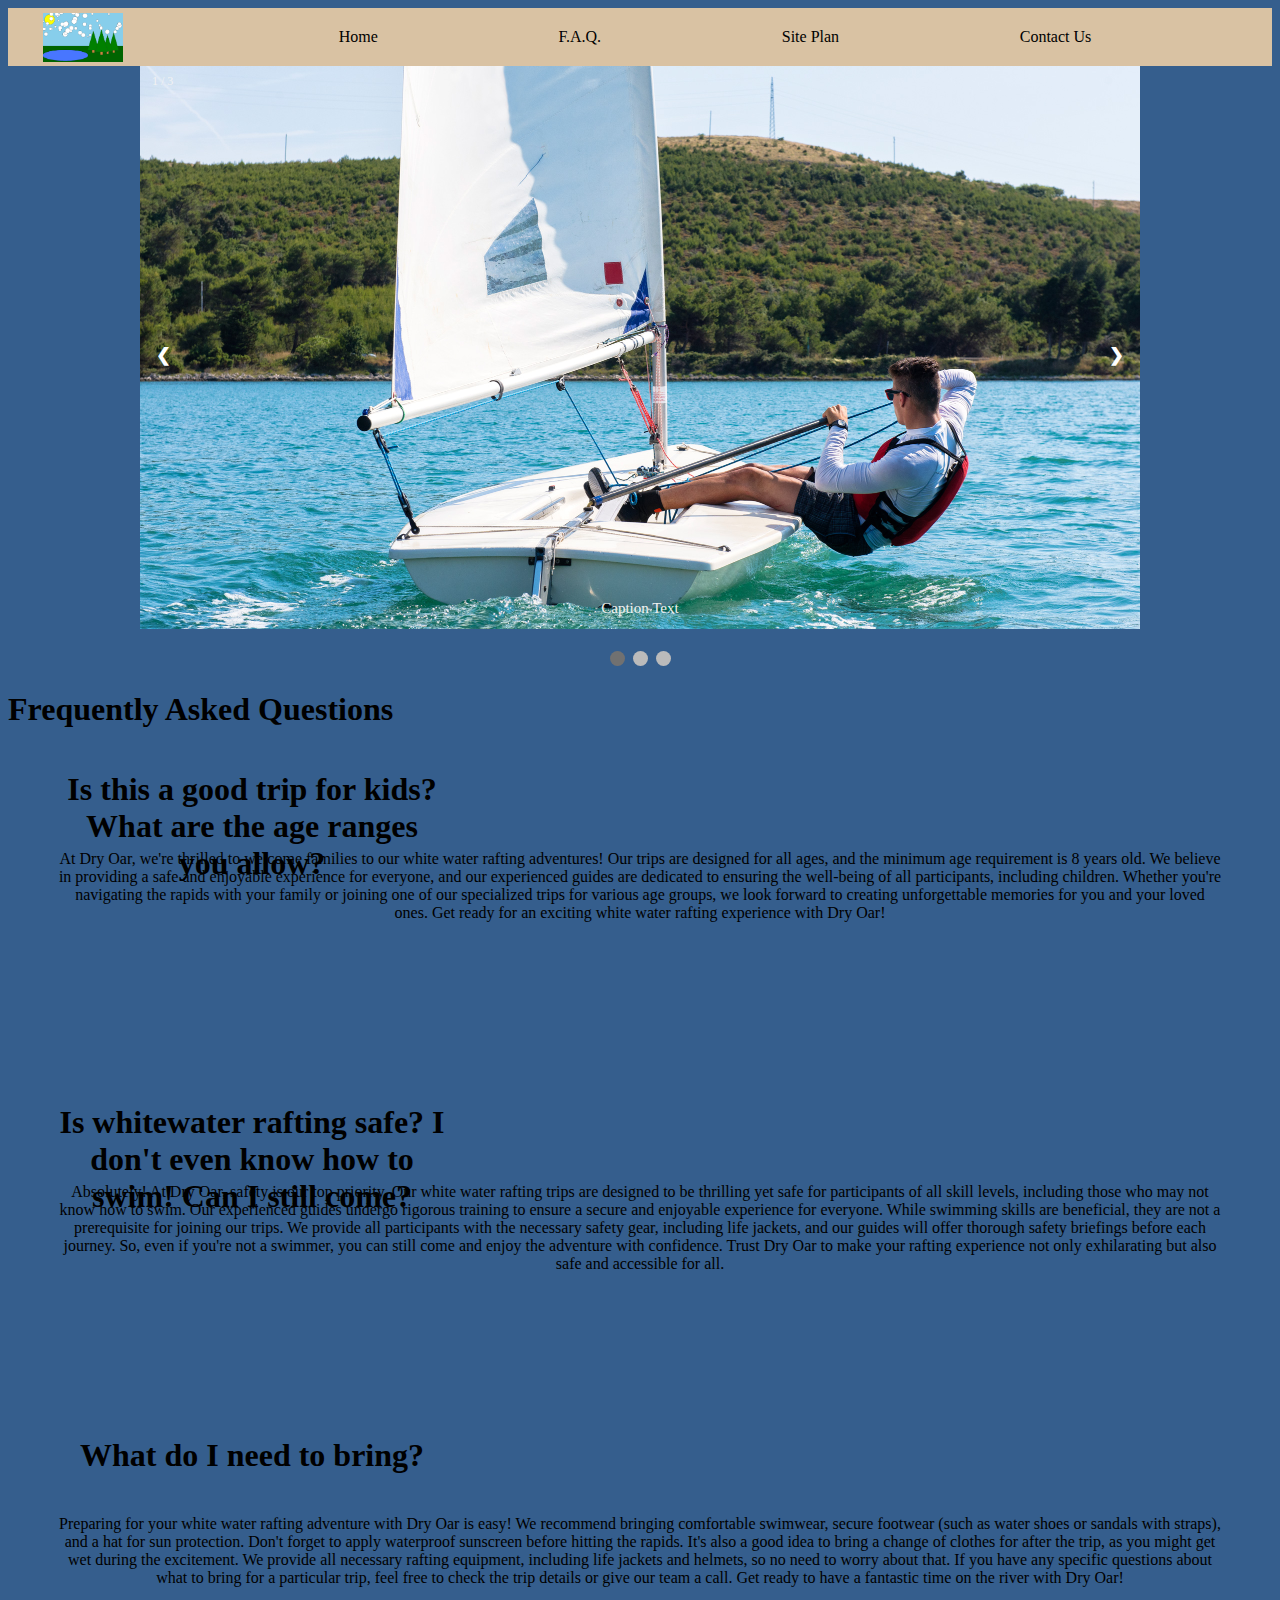
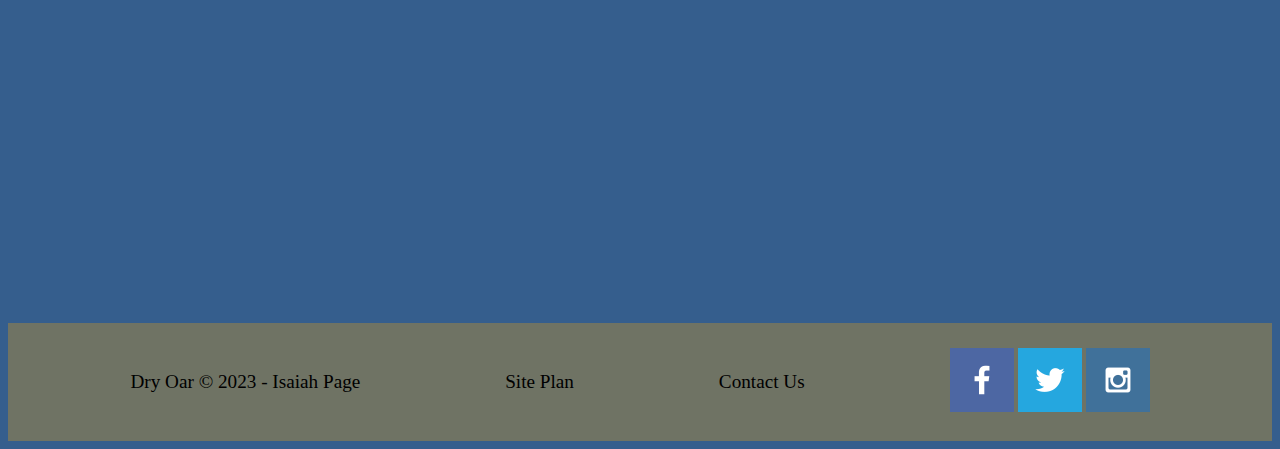
<file: wdd130/wwr/FAQ.html>
<!DOCTYPE html>
<html lang="en">
<head>
    <meta charset="UTF-8">
    <meta http-equiv="X-UA-Compatible" content="IE=edge">
    <meta name="viewport" content="width=device-width, initial-scale=1.0">
    <link rel="stylesheet" href="styles/style.css">
    <title>Aqua Quest | White Water Adventures | Home</title>
</head>


<body>
    <div id="content">
        <header>
            <a id="logo_link" href="index.html">
                <img class="logo" src="images/logo.png" alt="Aqua Quest Logo">
            </a>
            <nav>
                <a href="index.html">Home</a>
                <a href="FAQ.html">F.A.Q.</a>
                <a href="site-plan-rafting.html">Site Plan</a>
                <a href="contactus.html">Contact Us</a>
            </nav>
        </header>

        <!-- Slideshow container -->
        <div class="slideshow-container">

            <!-- Full-width images with number and caption text -->
            <div class="mySlides fade">
            <div class="numbertext">1 / 3</div>
            <img src="images/sailboat.jpg" style="width:100%">
            <div class="text">Caption Text</div>
            </div>
        
            <div class="mySlides fade">
            <div class="numbertext">2 / 3</div>
            <img src="images/jungle_island.jpg" style="width:100%">
            <div class="text">Caption Two</div>
            </div>
        
            <div class="mySlides fade">
            <div class="numbertext">3 / 3</div>
            <img src="images/hero.png" style="width:100%">
            <div class="text">Caption Three</div>
            </div>
        
            <!-- Next and previous buttons -->
            <a class="prev" onclick="plusSlides(-1)">&#10094;</a>
            <a class="next" onclick="plusSlides(1)">&#10095;</a>
            
        </div>
        <br>
        
        <!-- The dots/circles -->
        <div style="text-align:center">
            <span class="dot" onclick="currentSlide(1)"></span>
            <span class="dot" onclick="currentSlide(2)"></span>
            <span class="dot" onclick="currentSlide(3)"></span>
        </div>
    </div>
    <script>
        let slideIndex = 1;
    showSlides(slideIndex);

    // Next/previous controls
    function plusSlides(n) {
    showSlides(slideIndex += n);
    }

    // Thumbnail image controls
    function currentSlide(n) {
    showSlides(slideIndex = n);
    }

    function showSlides(n) {
    let i;
    let slides = document.getElementsByClassName("mySlides");
    let dots = document.getElementsByClassName("dot");
    if (n > slides.length) {slideIndex = 1}
    if (n < 1) {slideIndex = slides.length}
    for (i = 0; i < slides.length; i++) {
        slides[i].style.display = "none";
    }
    for (i = 0; i < dots.length; i++) {
        dots[i].className = dots[i].className.replace(" active", "");
    }
    slides[slideIndex-1].style.display = "block";
    dots[slideIndex-1].className += " active";
    }
    </script>
</body>


<main class="faq">
    <h1 id="FAQ-title">
        Frequently Asked Questions
    </h1>
    <section class="FAQ-grid">
        <h1 class="question1">
            Is this a good trip for kids? What are the age ranges you allow?
        </h1>
        <h1 class="question2">
            Is whitewater rafting safe? I don't even know how to swim! Can I still come?
        </h1>
        <h1 class="question3">
            What do I need to bring?
        </h1>
        <p class="answer1">
            At Dry Oar, we're thrilled to welcome families to our white water rafting adventures! 
            Our trips are designed for all ages, and the minimum age requirement is 8 years old. 
            We believe in providing a safe and enjoyable experience for everyone, and our experienced guides are dedicated to ensuring the well-being of all participants, including children. 
            Whether you're navigating the rapids with your family or joining one of our specialized trips for various age groups, we look forward to creating unforgettable memories for you and your loved ones. 
            Get ready for an exciting white water rafting experience with Dry Oar!
        </p>
        <p class="answer2">
            Absolutely! At Dry Oar, safety is our top priority. 
            Our white water rafting trips are designed to be thrilling yet safe for participants of all skill levels, 
            including those who may not know how to swim. 
            Our experienced guides undergo rigorous training to ensure a secure and enjoyable experience for everyone. 
            While swimming skills are beneficial, they are not a prerequisite for joining our trips. 
            We provide all participants with the necessary safety gear, including life jackets, 
            and our guides will offer thorough safety briefings before each journey. So, even if you're not a swimmer, 
            you can still come and enjoy the adventure with confidence. 
            Trust Dry Oar to make your rafting experience not only exhilarating but also safe and accessible for all.
        </p>
        <p class="answer3">
            Preparing for your white water rafting adventure with Dry Oar is easy! 
            We recommend bringing comfortable swimwear, secure footwear (such as water shoes or sandals with straps), 
            and a hat for sun protection. Don't forget to apply waterproof sunscreen before hitting the rapids. 
            It's also a good idea to bring a change of clothes for after the trip, as you might get wet during the excitement. 
            We provide all necessary rafting equipment, including life jackets and helmets, so no need to worry about that. 
            If you have any specific questions about what to bring for a particular trip, 
            feel free to check the trip details or give our team a call. 
            Get ready to have a fantastic time on the river with Dry Oar!
        </p>
    </section>
</main>


<footer>
    <p>Dry Oar &copy; 2023 - Isaiah Page</p>
    <p><a href="site-plan-rafting.html">Site Plan</a></p>
    <p><a href="contactus.html">Contact Us</a></p>
    <div class="social">
        <a href="https://facebook.com" target="_blank">
            <img src="images/facebook.png" alt="fb icon">
        </a>
        <a href="https://twitter.com" target="_blank">
            <img src="images/twitter.png" alt="twitter icon">
        </a>
        <a href="https://instagram.com" target="_blank">
            <img src="images/instagram.png" alt="instagram icon">
        </a>
    </div>
</footer>

  
</html>
</file>
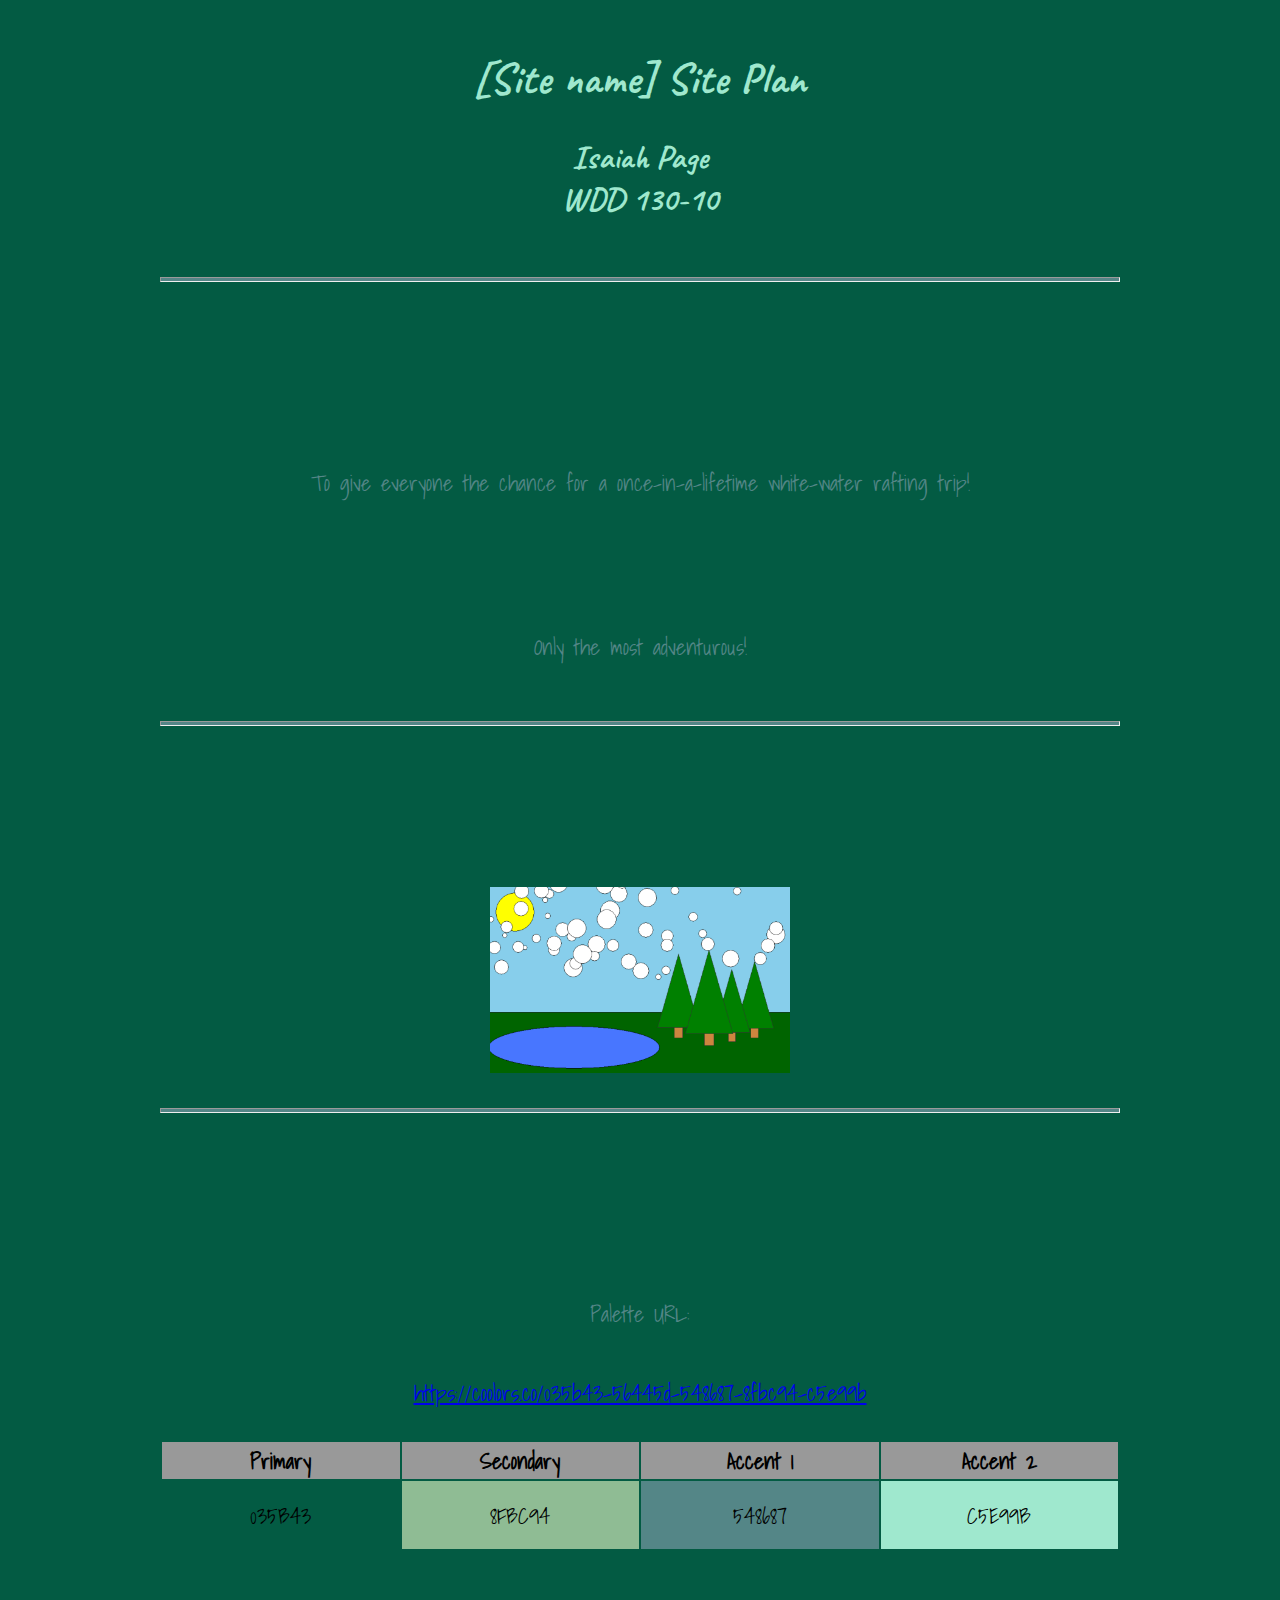
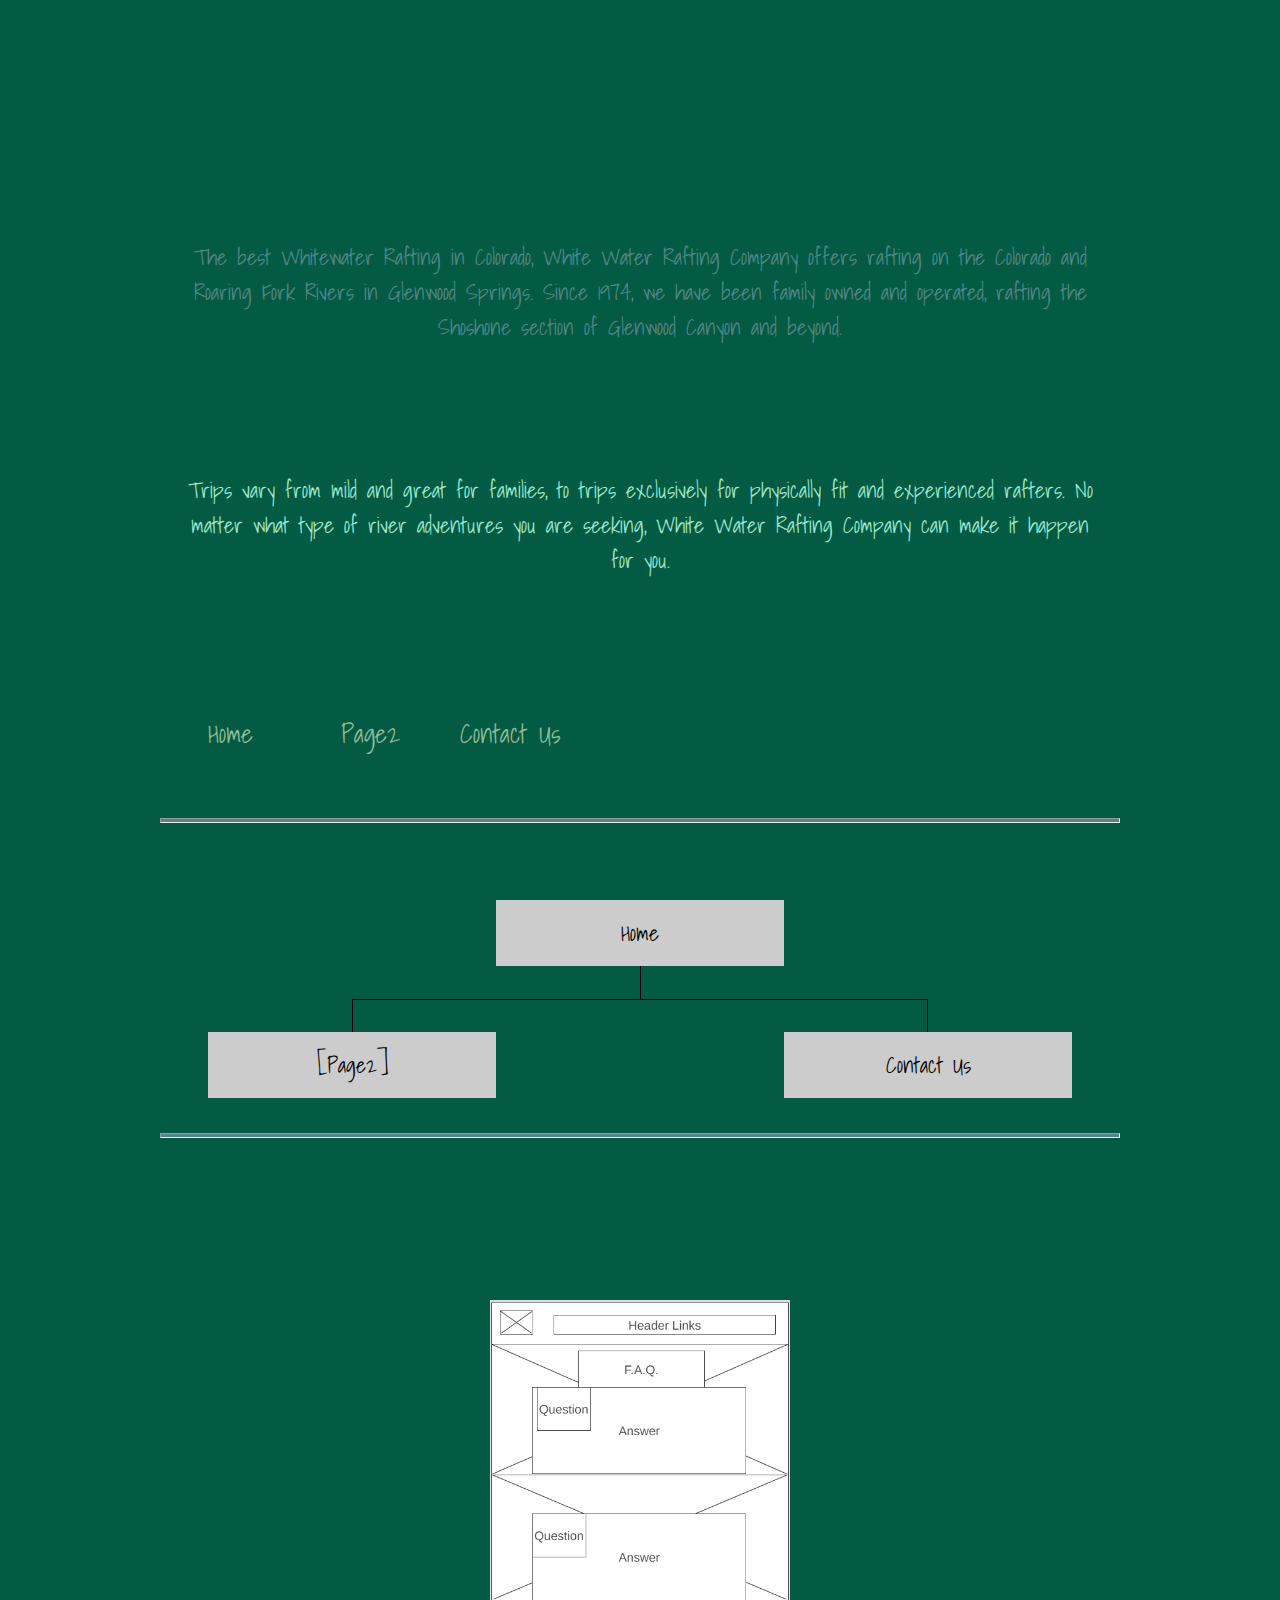
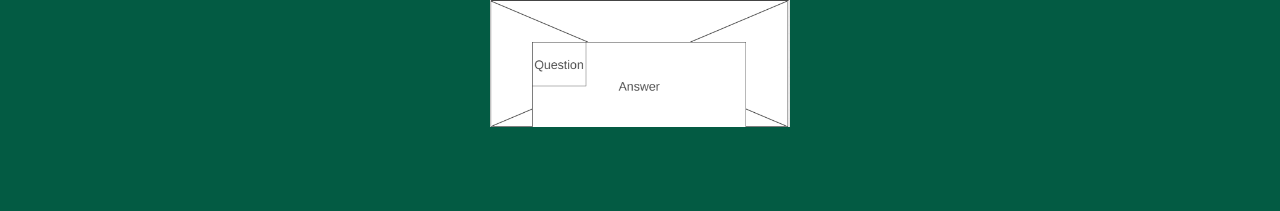
<file: wdd130/wwr/site-plan-rafting.html>
<!DOCTYPE html>
<html lang="en-us">

<head>
  <meta charset="utf-8" />
  <title>Site Plan</title>
  <link type="text/css" rel="stylesheet" href="styles/site-plan-rafting.css" />
</head>

<body>
  <header>
    <h1>[Site name] Site Plan</h1>
    <h2>Isaiah Page</h2>
    <h2>WDD 130-10</h2>
    <!-- In the header above, add the name of your site, your name and class number. For example if you are in section 3 you would put WDD 130-03 -->
  </header>
  <main>
    <!-- ------------------------Steps 2-5------------------------------ -->
    <hr />
    <h2>Overview</h2>
    <h3>Purpose</h3>
    <p>To give everyone the chance for a once-in-a-lifetime white-water rafting trip!</p>
    <!-- change this -->

    <h3>Audience</h3>
    <p>Only the most adventurous!</p>
    <!-- change this -->

    <hr />
    <h2>Branding</h2>
    <h3>Website Logo</h3>
    <!-- Replace this with some sort of logo for your site.  A logo can be as simple as the name of your site in a nice font :) -->
    <img src="images/logo.png" alt="Logo image" />
    <hr />
    <h2>Style Guide</h2>

    <!-- ------------------------Steps 6-9------------------------------ -->

    <h3>Color Palette</h3>
    <!--  The colors you choose for a website are one of the most important decisions you will make. Follow the instructions on the activity in Canvas then return and replace the color codes below with the hex color codes (the 6 digit numbers that show at the bottom of each color) for the colors you have chosen below.  You should have at least 2 colors but do not have to fill in all 4 if you do not need them.  -->

    <!-- Copy and paste the URL to your finished palette below. Replace the href value that is there with yours. Make sure to paste it into both the href value and the content text of the <a> tag -->
    <p>Palette URL:</p>
    <a href="https://coolors.co/035b43-56445d-548687-8fbc94-c5e99b"
      target="_blank">https://coolors.co/035b43-56445d-548687-8fbc94-c5e99b</a>

    <table class="colors">
      <tr>
        <th>Primary</th>
        <th>Secondary</th>
        <th>Accent 1</th>
        <th>Accent 2</th>
      </tr>
      <!-- Replace the numbers in the boxes below with your hex color codes. Then switch to the site-plan.css file and change your colors there as well. -->
      <tr>
        <td class="primary">035B43</td>
        <td class="secondary">8FBC94</td>
        <td class="accent1">548687</td>
        <td class="accent2">C5E99B</td>
      </tr>
    </table>

    <!-- ------------------------Steps 10-12------------------------------ -->

    <h3>Typography</h3>
    <!-- Choose a font for your paragraphs (body copy) and headlines. What font(s) have you chosen? Think also about which of your colors above you might use for background and font colors. -->

    <h4>
      Heading Font: Caveat
      <!-- change this -->
    </h4>
    <h4>
      Paragraph Font: Shadows Into Light
      <!-- change this -->
    </h4>
    <h3>Normal paragraph example</h3>
    <p>
      The best Whitewater Rafting in Colorado, White Water Rafting Company
      offers rafting on the Colorado and Roaring Fork Rivers in Glenwood
      Springs. Since 1974, we have been family owned and operated, rafting the
      Shoshone section of Glenwood Canyon and beyond.
    </p>
    <h3>Colored paragraph example</h3>
    <p class="colored">
      Trips vary from mild and great for families, to trips exclusively for
      physically fit and experienced rafters. No matter what type of river
      adventures you are seeking, White Water Rafting Company can make it
      happen for you.
    </p>

    <!-- ------------------------Step 13------------------------------ -->

    <h3>Navigation</h3>
    <!-- Think about how you want your navigation bar to look. In the site-plan.css file change the colors to your colors to get the look you desire. -->
    <nav>
      <a href="#">Home</a>
      <a href="#">Page2</a>
      <a href="#">Contact Us</a>
    </nav>
    <hr />
    <h2>Site Map</h2>
    <div class="sitemap">
      <div class="sm-home">Home</div>
      <div class="sm-page2">
        [Page2]
        <!-- this page will have a name later -->
      </div>
      <div class="sm-page3">Contact Us</div>

      <div class="top">&nbsp;</div>
      <div class="left">&nbsp;</div>
      <div class="right">&nbsp;</div>
    </div>
    <hr />
    <h2>Wireframes</h2>
    <!-- Create an additional wireframe for your site. List it here below the Home page wireframe. -->

    <h3>Home</h3>

    <img src="images/faq page wwr wireframe.png" alt="faq page wireframe" />

    <h3>[Page 2]</h3>

    <!-- <img src="#" alt="page 2 wireframe"> -->
  </main>
</body>

</html>
</file>
<file: wdd130/construction/styles/style.css>
@import url('https://fonts.googleapis.com/css2?family=Kanit:wght@600&family=Nanum+Myeongjo:wght@700&family=Noto+Sans&display=swap');

:root {
    --heading-font: "Kanit";
    --paragraph-font: Noto+Sans, Nanum+Myeongjo, sans-serif;
}

.content {
    max-width: 1600px;
    margin: 0 auto;
}

header {
    display: grid;
    grid-template-columns: 150px auto;
    grid-template-rows: 100px;
}

nav a {
    text-align: center;
    color: black;
    text-decoration: none;
    width: 100%;
}

nav {
    display: flex;
    justify-content: space-evenly;
    align-items: center;
    background-color: #e8dab2;
    color: #001514;
}

.logo {
    width: 100%;    
    padding-top: 10px;
    justify-self: center;
    align-self: center;
    background-color: #e8dab2;
}

nav a:hover {
    background-color: #7a7d7d;
    color: #c40405;
}

#hero {
    display: grid;
    grid-template-columns: 1fr 3fr 1fr;
    margin-top: -100px;
}

#hero-box {
    grid-column: 1/4;
    grid-row: 1/3;
    z-index: -1;
}

#hero-img {
    width: 100%;
}

#hero-msg {
    text-align: center;
    grid-column: 2/3;
    grid-row: 1/2;
    margin-top: 100px;
    background-color: #e2e8dd;
    color: #001514;
    padding: 10px;
}

.book {
    text-decoration: none;
    background-color: #f4f6f3;
    color: #001514;
    padding: 5px;
}

.book:hover {
    text-decoration: none;
    background-color: #7a7d7d;
    color: #c40405;
    padding: 5px;
}

.restoration-services {
    display: grid;
    grid-template-columns: 1fr 1fr 1fr 1fr 1fr 1fr 1fr 1fr 1fr 1fr;
}

.restoration-services h1 {
    text-align: center;
    grid-column: 2/4;
}

.restoration-services p {
    text-align: center;
    grid-column: 3/10;
}

.pricing {
    display: grid;
    grid-template-columns: 1fr 1fr 1fr 1fr 1fr 1fr 1fr 1fr 1fr 1fr;
}

.pricing h1 {
    text-align: center;
    grid-column: 8/10;
}

.pricing p {
    text-align: center;
    grid-column: 2/9;
}

.where-to-start {
    display: grid;
    grid-template-columns: 1fr 1fr 1fr 1fr 1fr 1fr 1fr 1fr 1fr 1fr;
}

.where-to-start h1 {
    text-align: center;
    grid-column: 2/4;
}

.where-to-start p {
    text-align: center;
    grid-column: 3/10;
}

footer {
    background-color: #7a7d7d;
    padding: 25px 50px;
    margin-top: 200px; 
    display: flex;
    justify-content: space-around;
    align-items: center;
    color: #001514;
    text-decoration: none;
}

.link-footer a {
    text-decoration: none;
    color: #001514;
}

.title {
    display: grid;
    grid-template-columns: 1fr 5fr;
    grid-template-rows: 1fr 1fr;
    margin-top: 50px;
}

.title h1 {
    grid-column: 1/2;
    grid-row: 1/2;
}

.title p {
    grid-column: 2/3;
    grid-row: 2/3;
    display: flex;
    text-align: left;
}

.title p:nth-child(2) {
    margin-top: -25px;
}

.headline-project {
    display: grid;
    grid-template-columns: 1fr 1fr 1fr 2fr 1fr 1fr 1fr;
    grid-template-rows: 1fr 1fr 1fr 1fr 1fr 1fr;
}

.before-title {
    grid-area: 5/1/6/2;
    z-index: 1;
    display: flex;
    justify-content: center;
    width: 100%;
    padding: 5px;
    align-items: center;
    text-align: right;
    color: #c40405;
    background-color: #e8dab2;
}

.after-title {
    grid-area: 5/7/6/8;
    z-index: 1;
    display: flex;
    justify-content: center;
    flex: auto;
    width: 100%;
    padding: 5px;
    align-items: center;
    text-align: center;
    color: #c40405;
    background-color: #e8dab2;
}

#before-project {
    grid-area: 1/1/6/4;
}

#before-img {
    width: 100%;
}

#after-project {
    grid-area: 1/5/6/8;
}

#after-img {
    width: 100%;
}

.project-description {
    grid-area: 1/4/11/5;
    text-align: center;
    padding: 10px;
}

.assorted-projects {
    display: grid;
    grid-template-columns: 1fr 1fr 1fr 1fr 1fr 1fr 1fr 1fr;
    grid-template-rows: repeat(8,100px);
    
}

.assorted-projects h1 {
    grid-area: 1/1/2/4;
}

#project1 {
    grid-area: 1/4/3/7;
}

.project1-img {
    width: 100%;
    height: 100%;
}

#project2 {
    grid-area: 1/7/5/9;
}

.project2-img {
    width: 100%;
    height: 100%;
}


#project3 {
    grid-area: 2/1/5/3;
}

.project3-img {
    width: 100%;
    height: 100%;
}

#project4 {
    grid-area: 3/3/7/7;
}

.project4-img {
    width: 100%;
    height: 100%;
}

#project5 {
    grid-area: 5/7/7/9;
}

.project5-img {
    width: 100%;
    height: 100%;
}

#project6 {
    grid-area: 5/1/7/3;
}

.project6-img {
    width: 100%;
    height: 100%;
}

.project-experience {
    grid-area: 7/2/9/8;
    display: flex;
    align-items: center;
    text-align: center;
    background-color: #e2e8dd;
    color: #001514;
    padding: 10px;
    margin-top: 50px;
}

.about-us {
    display: grid;
    grid-template-columns: 1fr 1fr 1fr 500px 1fr;
    grid-template-rows: 1fr 1fr 1fr 1fr 1fr 1rf;
    margin-top: 50px;
    column-gap: 50px;
    row-gap: 50px;
}

.about-us h1 {
    grid-area: 1/1/2/3;
}

.headshot1 {
    width: 100%;
    grid-area: 2/2/4/4;
}

.headshot2 {
    width: 100%;
    grid-area: 5/2/7/4;
}

.bio-text1 {
    grid-area: 2/4/4/5;
}

.bio-text2 {
    grid-area: 5/4/7/5;
}

.information {
    display: grid;
    grid-template: 1fr 1fr / 2fr 3fr;
    margin-top: 50px;
}

.map {
    width: 100%;
    grid-area: 1/1/3/2;
}

.location {
    grid-area: 1/2/2/3;
    background-color: #c40405;
    color: #001514;
}

.location a {
    text-decoration: none;
    background-color: #e8dab2;
    color: #001514;
    padding: 1px;
}

.location a:hover {
    text-decoration: none;
    background-color: #7a7d7d;
    color: #c40405;
    padding: 5px;
}

.contact-info {
    grid-area: 2/2/3/3;
    background-color: #7a7d7d;
}
</file>
<file: wdd130/etc/style.css>
html {
    background-color: rgb(48, 13, 246);
}

nav {
    font-size: small;
    font-style: bold, underline;
    color: lightslategray;
}

body {
    background-color: bisque;
}
</file>
<file: wdd130/positionstyles.css>
/* CSS - Name: "positionstyles.css" */
/* Activity 1 styles */
.content1 {
  /* This is the parent of the activity 1 boxes. */
  display: grid;
  grid-template-columns: 1fr, 1fr;
  justify-items: center;
  gap: 20px;
}
.red1 { 
  width: 100%; 
  height: 100px; 
  background-color: red;
  grid-column: 1/3; 

} 
.green1 {
  width: 200px; 
  height: 200px; 
  background-color: green; 

} 
.yellow1 {
  width: 200px; 
  height: 200px; 
  background-color: gold; 
} 
.blue1 {
  width: 100%; 
  height: 100px; 
  background-color: blue; 
  grid-column: 1/3;
} 
/* Activity 2 styles */ 
.content2 {
  /* This is the parent of the activity 2 boxes. */

}
.red2 {
  width: 100px; 
  height: 100px; 
  background-color: red; 
} 
.green2 { 
  width: 100px; 
  height: 100px; 
  background-color: green; 
  margin-top: -50px;
  margin-left: 50px;
} 
.yellow2 {
  width: 100px; 
  height: 100px; 
  background-color: gold;
  margin-top: -50px;
  margin-left: 100px; 
} 
.blue2 {
  width: 100px; 
  height: 100px; 
  background-color: blue;
  margin-top: -50px;
  margin-left: 150px; 
} 
/* Activity 3 styles */ 
.content3 {
  /* This is the parent of the activity 3 boxes. */
  display: grid;
  grid-template-columns: 1fr, 1fr;
  grid-column-gap: 100px;
}
.red3 {
  width: 100%; 
  height: 100px; 
  background-color: red; 
  grid-column: 1/3;
} 
.green3 {
  width: 100%; 
  height: 200px; 
  background-color: green;
} 
.yellow3 {
  width: 100%; 
  height: 200px; 
  background-color: gold; 
} 
.blue3 {
  width: 100%;
  height: 100px; 
  background-color: blue; 
  grid-column: 1/3;
} 
/* Activity 4 styles */ 
.content4 {
  /* This is the parent of the activity 4 boxes. */
  display: grid;
  grid-template-columns: 1fr, 1fr;
  grid-column-gap: 0%;
}
.red4 {
  width: 100%; 
  height: 100%; 
  background-color: red;
  grid-row: 1/4;
} 
.green4 {
  width: 100%; 
  height: 150px; 
  background-color: green; 
  grid-column: 2/3;
} 
.yellow4 {
  width: 100%; 
  height: 150px; 
  background-color: gold; 
  grid-column: 2/3;
} 
.blue4 {
  width: 100%; 
  height: 150px; 
  background-color: blue; 
  grid-column: 2/3;
} 
/* Activity 5 styles */ 
.content5 {
  /* This is the parent of the activity 5 boxes. */
  height: 400px;
}
.red5 { 
  width: 700px; 
  height: 100px; 
  background-color: red; 
} 
.green5 { 
  width: 180px; 
  height: 180px; 
  background-color: green;
  float: left;
} 
.yellow5 {
  width: 700px; 
  height: 300px; 
  background-color: gold; 
} 
.blue5 {
  width: 700px; 
  height: 100px; 
  background-color: blue; 
} 
/* Activity 6 styles */ 
.content6 {
  /* This is the parent of the activity 6 boxes. */
  display: grid;
  grid-template-columns: 100px, 100px, 100px, 100px, 100px, 100px;
}
.red6 {
  width: 400px; 
  height: 200px; 
  background-color: red; 
  grid-column: 1/5;
  grid-row: 1/3;
  z-index: 0;
} 
.green6 {
  width: 200px; 
  height: 200px; 
  background-color: green; 
  grid-column: 1/3;
  grid-row: 5/7;
  z-index: 3;
} 
.yellow6 {
  width: 200px; 
  height: 400px; 
  background-color: gold; 
  grid-column: 5/7;
  grid-row: 3/7;
  z-index: 2;
} 
.blue6 {
  width: 400px; 
  height: 400px; 
  background-color: blue; 
  grid-column: 2/6;
  grid-row: 2/6;
  z-index: 1;
} 


/* Do not make any changes below here */
.activity {
  width: 70%; 
  margin: 20px auto; 
  font-family: Arial, sans-serif; 
  border: 1px solid black; 
  padding: 10px; 
  clear:both; 
  overflow: auto;
} 

.hint {
  border: 1px solid grey;
  background: #e0e0e0;
  padding: .5em;
  position: relative;
  margin: 1em 0;
}
.hint h3 {
  margin: 0;
}
.hint:hover {
  background: #d0d0d0;
}
.hint > div {
  display: none;
}

.hint input[type=checkbox] {
  position: absolute;
  width: 100%;
  height: 100%;
  opacity: 0;
  z-index: 1;
  cursor: pointer;
}

.hint input[type=checkbox]:checked ~ div {
  display: block;
}

.hint i {
  position: absolute;
  transform: translate(-6px, 0);
  margin-top: 16px;
  right: 10px;
  top: -3px;
}
.hint i:before, .hint i:after {
  content: "";
  position: absolute;
  background-color: black;
  width: 3px;
  height: 9px;
}
.hint i:before {
  transform: translate(2px, 0) rotate(45deg);
}
.hint i:after {
  transform: translate(-2px, 0) rotate(-45deg);
}

.hint input[type=checkbox]:checked ~ i:before {
  transform: translate(-2px, 0) rotate(45deg);
}
.hint input[type=checkbox]:checked ~ i:after {
  transform: translate(2px, 0) rotate(-45deg);
}
.hint a {
  position: relative;
  z-index: 1;
}
</file>
<file: wdd130/wwr/styles/style.css>
content {
    max-width: 1600px;
    margin: 0 auto;
}

body {
    background-color: rgb(53, 94, 141);
    color: black;
}

.home-title {
    color: black;
}

h4 {
    color: black;
}

.msg h2 {
    color: black;
}

.msg p {
    color: black;
}

footer a {
    color: black;
    text-decoration: none;
}

footer a:hover {
    color: black;
}

header {
    background-color: #d9c2a3;
    color: black;
    display: grid;
    grid-template-columns: 150px auto;
}

nav a {
    text-align: center;
    color: black;
    text-decoration: none;
}

nav {
    display: flex;
    justify-content: space-evenly;
    margin-top: 20px;
}

.book, .join {
    background-color: rgb(70, 81, 203);
    color: white;
    text-decoration: none;
    padding: 5px;
}

.book:hover, .join:hover {
    background-color: azure;
    color: black;
}

nav a:hover {
    background-color: blanchedalmond;
    color: black;
}

#hero-msg h1 {
    text-align: center;
    color: white;
}

#hero-msg h4 {
    color: white;
}

#hero-msg {
    text-align: center;
    grid-column: 2/3;
    grid-row: 1/2;
    margin-top: 100px;
}

.button-box {
    text-align: center;
}

main section {
    text-align: center;
}

background {
    height: 725px;
    background-color: antiquewhite;
    color: black;
}

.msg {
    background-color: aquamarine;
    color: black;
}

footer {
    background-color: blueviolet;
    color: black;
}

#hero-img {
    width: 100%;
}

.logo {
    width: 80px;
}

.icon {
    width: 80px;
}

footer p {
    font-size: 1.2em;
}

footer p a:hover {
    text-decoration: underline;
}

#logo_link {
    padding-top: 5px;
    justify-self: center;
    align-self: center;
}

#hero {
    display: grid;
    grid-template-columns: 1fr 3fr 1fr;
    margin-top: -100px;
}

#hero-box {
    grid-column: 1/4;
    grid-row: 1/3;
    z-index: -1;
}

.home-grid {
    display: grid;
    grid-template-columns: 1fr 1fr 1fr 1fr 1fr 1fr 1fr 1fr 1fr 1fr;
}

.card-img {
    width: 100%;
    height: 200px;
    border: 10px solid #d9c2a3;
    transition: transform .5s;
    box-shadow: 5px 5px 10px #6f7364;
}

.card-img:hover {
    opacity: .6;
    transform: scale(1.1);
}

.rapids-card {
    grid-column: 2/4;
    grid-row: 2/3;
    color: white;
}

.scuba-card {
    grid-column: 5/7;
    grid-row: 2/3; 
    color: white;
}
.sailing-card {
    grid-column: 8/10;
    grid-row: 2/3;
    color: white;
}

#background {
    grid-column: 1/11;
    grid-row: 4/9;
}

.island {
    grid-column: 2/7;
    grid-row: 5/8;
    width: 100%;
    box-shadow: 5px 5px 10px #6f7364;
}

.msg {
    grid-column: 6/10;
    grid-row: 6/7;
    background-color: rgb(52, 52, 93);
    box-shadow: 5px 5px 10px #6f7364;
    padding: 35px;
}

.msg h2, .msg p {
    color: white;
}

footer {
    background-color: #6f7364;
    padding: 25px 50px;
    margin-top: 200px; 
    display: flex;
    justify-content: space-around;
    align-items: center;
}

* {box-sizing:border-box}

/* Slideshow container */
.slideshow-container {
  max-width: 1000px;
  position: relative;
  margin: auto;
}

/* Hide the images by default */
.mySlides {
  display: none;
}

/* Next & previous buttons */
.prev, .next {
  cursor: pointer;
  position: absolute;
  top: 50%;
  width: auto;
  margin-top: -22px;
  padding: 16px;
  color: white;
  font-weight: bold;
  font-size: 18px;
  transition: 0.6s ease;
  border-radius: 0 3px 3px 0;
  user-select: none;
}

/* Position the "next button" to the right */
.next {
  right: 0;
  border-radius: 3px 0 0 3px;
}

/* On hover, add a black background color with a little bit see-through */
.prev:hover, .next:hover {
  background-color: rgba(0,0,0,0.8);
}

/* Caption text */
.text {
  color: #f2f2f2;
  font-size: 15px;
  padding: 8px 12px;
  position: absolute;
  bottom: 8px;
  width: 100%;
  text-align: center;
}

/* Number text (1/3 etc) */
.numbertext {
  color: #f2f2f2;
  font-size: 12px;
  padding: 8px 12px;
  position: absolute;
  top: 0;
}

/* The dots/bullets/indicators */
.dot {
  cursor: pointer;
  height: 15px;
  width: 15px;
  margin: 0 2px;
  background-color: #bbb;
  border-radius: 50%;
  display: inline-block;
  transition: background-color 0.6s ease;
}

.active, .dot:hover {
  background-color: #717171;
}

/* Fading animation */
.fade {
  animation-name: fade;
  animation-duration: 1.5s;
}

@keyframes fade {
  from {opacity: .4}
  to {opacity: 1}
}

.FAQ-grid {
    display: grid;
    grid-template-columns: 50px 1fr 2fr 50px;
    grid-template-rows: 1fr 1fr 25px 1fr 1fr 25px 1fr 1fr;
}

.question1 {
    grid-area: 1/2/2/3;
}

.answer1 {
    grid-area: 1/2/3/4;
    margin-top: 100px;
}

.question2 {
    grid-area: 4/2/5/3;
}

.answer2 {
    grid-area: 4/2/6/4;
    margin-top: 100px;
}

.question3 {
    grid-area: 7/2/8/3;
}

.answer3 {
    grid-area: 7/2/9/4;
    margin-top: 100px;
}

@media screen and (max-width: 900px) {
    #hero, .home-grid {
        display: block;
        height: auto;
    }
    nav, footer {
        flex-direction: column;
    }
    nav a {
        display: block;
        padding: 15px;
    }
    #hero {
        margin-top: 0;
    }
    #hero-msg {
        margin-top: 0;
    }
    #hero-msg h4 {
        display: none;
    }
    #hero-msg h1 {
        color: #6f7364;
    }
    .home-title {
        font-size: 25px;
    }
    .rivers-card, .camping-card, .rapids-card { 
        margin: 50px auto;
        width: 60%;
    }
    #background {
        display: none;
    }
    .mountains, .msg {
        width: 80%;
        display: block;
        margin: 0 auto;
    }
    footer {
        margin-top: 25px;
    }
}
</file>
<file: wdd130/wwr/styles/site-plan-rafting.css>
/* if you are using any Google fonts change the font names below to your fonts. 
Any spaces in your font name should be replaced with a +. 
Fonts are separated by a & */
@import url('https://fonts.googleapis.com/css2?family=Caveat:wght@700&family=Shadows+Into+Light&display=swap');

:root {
  /* change the values below to your colors from your palette */
  --primary-color: #035B43   ;
  --secondary-color: #8FBC94 ;
  --accent1-color: #548687;
  --accent2-color: #9fe8ce;

  /* change the values below to your chosen font(s) */
  --heading-font: "Caveat";
  --paragraph-font: "Shadows Into Light", Helvetica, sans-serif;

  /* these colors below should be chosen from among your palette colors above */
  --headline-color-on-white: #035B43;  /* headlines on a white background */ 
  --headline-color-on-color: #9fe8ce; /* headlines on a colored background */ 
  --paragraph-color-on-white: #548687; /* paragraph text on a white background */ 
  --paragraph-color-on-color: #9fe8ce; /* paragraph text on a colored background */ 
  --paragraph-background-color: #035B43  ;
  --nav-link-color: #8FBC94;
  --nav-background-color: #035B43;
  --nav-hover-link-color: #548687;
  --nav-hover-background-color: #9fe8ce;
}


/*  Look around below...but DON'T CHANGE ANYTHING! */

body {
  background-color: #035B43;
  max-width: 960px;
  margin: 0 auto;
  padding: 0;
  font-family: "Shadows Into Light", Helvetica, sans-serif;
  font-size: 22px;
  text-align: center;
}
img {
  display: block;
  margin: 0 auto;
  max-width: 300px;
}
h1, h2, h3, h4, h5, h6 {
  font-family: var(--heading-font);
  color: var(--headline-color-on-white);
}
h2 {
  text-align: center;
  margin: 0;
}
hr {
  height: 3px;
  margin: 35px 0;
  background: var(--accent1-color);
}
header {
  padding: 1em;
  text-align: center;
  color: var(--headline-color-on-color);
  background-color: var(--paragraph-background-color);
}
header > h1, header > h2 {
  color: var(--headline-color-on-color);
}
p {
  font-family: var(--paragraph-font);
  color: var(--paragraph-color-on-white);
  padding: 1em;
}
.colors {
  width: 100%;
  min-width: 350px;
  margin: 30px auto;
  text-align: center;
}
.colors th {
  background-color: #999;
}
.colors td{
  width: 25%;
  height: 3em;
}
.primary {
  background-color: var(--primary-color);
}
.secondary {
  background-color: var(--secondary-color);
}
.accent1 {
  background-color: var(--accent1-color);
}
.accent2{
  background-color: var(--accent2-color);
}
p.colored {
  background-color: var(--paragraph-background-color);
  color: var(--paragraph-color-on-color);
}
nav {
  background-color: var(--nav-background-color);
  line-height: 3em;
  text-align: center;
  font-size: 1.2em;
}
nav  {
  list-style-type: none;
  display: flex;
}
nav a {
  padding:35px;
  min-width: 120px;
  text-decoration: none;
  padding: 10px;
}
nav a:link, nav a:visited {
  color: var(--nav-link-color);
}
nav a:hover {
  color: var(--nav-hover-link-color);
  background-color: var(--nav-hover-background-color);
}
.sitemap {
  display: grid;
  justify-content: center;

  grid-template-columns: repeat(6, 15%);
  grid-template-rows: 3em 1.5em 1.5em 3em;
  grid-template-areas: ". . home home . ."
    ". . . top . ."
    ". left left right right ."
    "page2 page2 . . page3 page3";
}
.sitemap > div {
  text-align: center;
}
.sm-home {
  grid-area: home;
  background-color: #ccc;
  line-height: 3em;
}
.sm-page2 {
  grid-area: page2;
  background-color: #ccc;
  line-height: 3em;
}
.sm-page3 {
  grid-area: page3;
  background-color: #ccc;
  line-height: 3em;
}
.top {
  grid-area: top;
  border-left: 1px solid;
}
.left {
  grid-area: left;
  border-top: 1px solid;
  border-left: 1px solid;
}
.right {
  grid-area: right;
  border-top: 1px solid;
  border-right: 1px solid;
}

.home-title {
  font-family: "Caveat", sans-serif;
  font-size: 2em;
  margin-top: 10px;
}

.msg {
  background-color: #6f7364;
  line-height: 1.5em;
  padding: 35px;
}

.book, .join {
  padding: 15px 30px;
  margin-top: 50px;
  border-radius: 5px;
}

.icon {
  padding-top: 10px;
}

.msg p {
  padding-bottom: 15px;
}

footer {
  padding: 25px 50px;
  margin-top: 200px;
}

footer .social img {
  padding-top: 15px;
}

.rivers-card, .camping-card, .rapids-card {
  margin: 200px 0;
}

.card-image {
  border: 10px solid black;
}

main section img {
  box-sizing: border-box;
}
</file>
